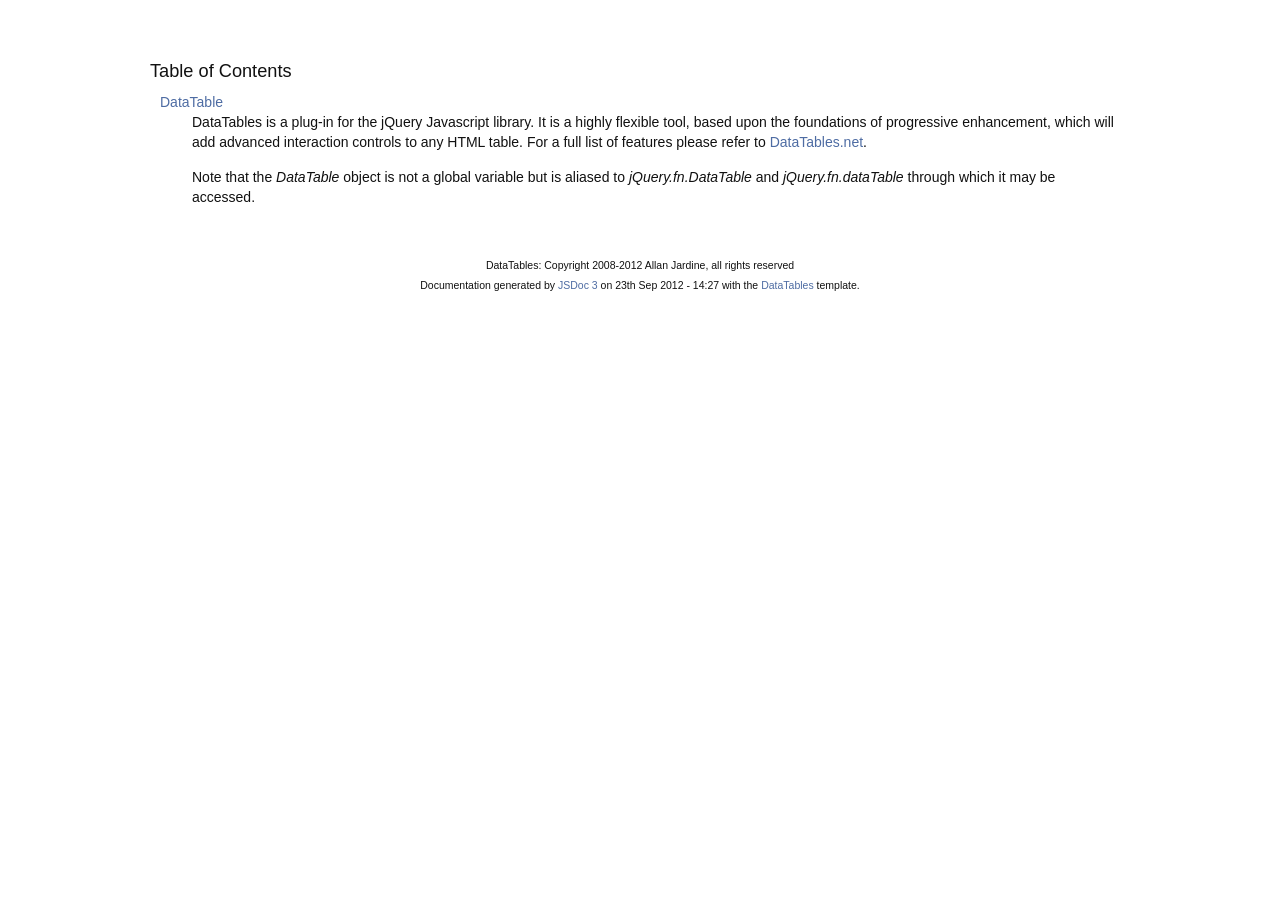
<file: Tools/ThumbnailCreator/DataTables/docs/index.html>
<!DOCTYPE HTML PUBLIC "-//W3C//DTD HTML 4.01//EN" "http://www.w3.org/TR/html4/strict.dtd">
<html>
	<head>
		<meta http-equiv="Content-type" content="text/html; charset=utf-8">
		<title>Table of Contents - documentation</title>
  
		<style type="text/css" media="screen">
			@import "media/css/doc.css";
			@import "media/css/shCore.css";
			@import "media/css/shThemeDataTables.css";
		</style>
	
		<script type="text/javascript" src="media/js/shCore.js"></script>
		<script type="text/javascript" src="media/js/shBrushJScript.js"></script>
		<script type="text/javascript" src="media/js/jquery.js"></script>
		<script type="text/javascript" src="media/js/doc.js"></script>
	</head>
	<body>
		<div class="fw_container">
			<a name="top"></a>
			<div class="fw_header">
			</div>

			<div class="fw_content">
				<h3 class="subsection-title">Table of Contents</h3>
				<dl>
					<dt><a href="DataTable.html">DataTable</a></dt><dd><p>DataTables is a plug-in for the jQuery Javascript library. It is a 
highly flexible tool, based upon the foundations of progressive 
enhancement, which will add advanced interaction controls to any 
HTML table. For a full list of features please refer to
<a href="http://datatables.net">DataTables.net</a>.</p>

<p>Note that the <i>DataTable</i> object is not a global variable but is
aliased to <i>jQuery.fn.DataTable</i> and <i>jQuery.fn.dataTable</i> through which 
it may be  accessed.</p></dd>
				</dl>
   			</div>
		</div>

		<div class="fw_footer">
			DataTables: Copyright 2008-2012 Allan Jardine, all rights reserved<br>

			Documentation generated by <a href="https://github.com/micmath/JSDoc">JSDoc 3</a> on
			23th Sep 2012 - 14:27
			with the <a href="http://datatables.net/">DataTables</a> template.
		</div>
	</body>
</html>
</file>
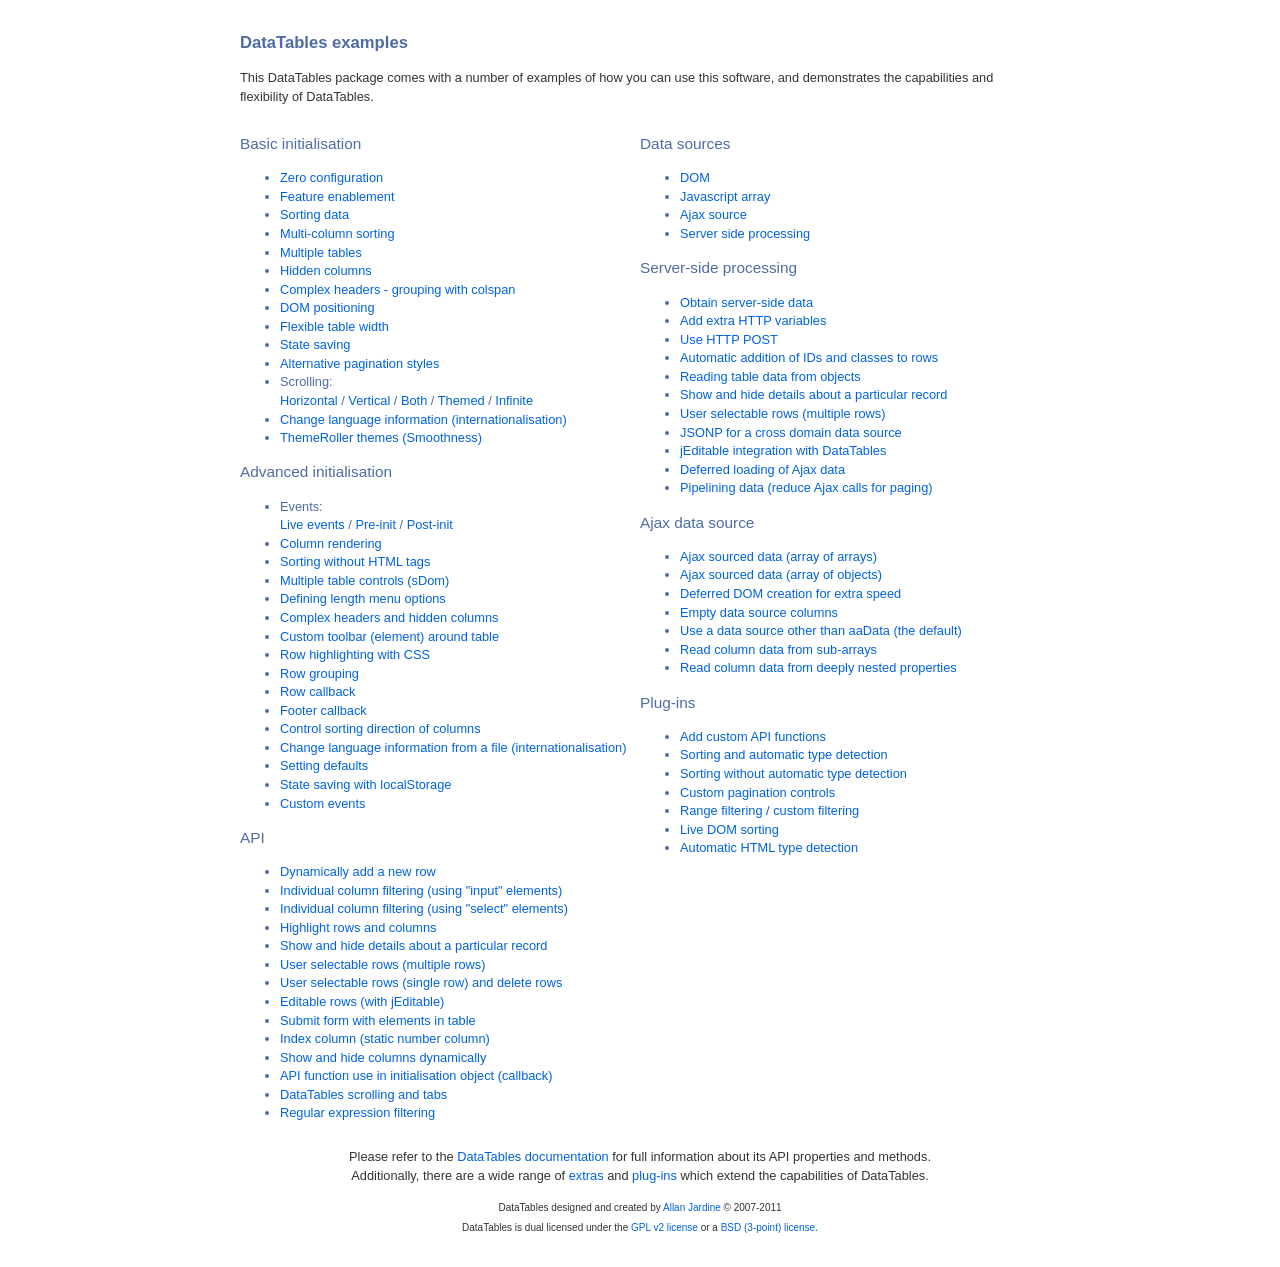
<file: Tools/ThumbnailCreator/DataTables/examples/index.html>
<!DOCTYPE HTML PUBLIC "-//W3C//DTD HTML 4.01//EN" "http://www.w3.org/TR/html4/strict.dtd">
<html>
	<head>
		<meta http-equiv="content-type" content="text/html; charset=utf-8" />
		<link rel="shortcut icon" type="image/ico" href="http://www.datatables.net/favicon.ico" />
		
		<title>DataTables example</title>
		<style type="text/css" title="currentStyle">
			@import "../media/css/demo_page.css";
			@import "../media/css/demo_table.css";
		</style>
	</head>
	<body id="dt_example">
		<div id="container">
			<div class="full_width big">
				DataTables examples
			</div>
			
			<p>This DataTables package comes with a number of examples of how you can use this software, and demonstrates the capabilities and flexibility of DataTables.</p>
			
			<div class="demo_links">
				<h2>Basic initialisation</h2>
				<ul>
					<li><a href="basic_init/zero_config.html">Zero configuration</a></li>
					<li><a href="basic_init/filter_only.html">Feature enablement</a></li>
					<li><a href="basic_init/table_sorting.html">Sorting data</a></li>
					<li><a href="basic_init/multi_col_sort.html">Multi-column sorting</a></li>
					<li><a href="basic_init/multiple_tables.html">Multiple tables</a></li>
					<li><a href="basic_init/hidden_columns.html">Hidden columns</a></li>
					<li><a href="basic_init/complex_header.html">Complex headers - grouping with colspan</a></li>
					<li><a href="basic_init/dom.html">DOM positioning</a></li>
					<li><a href="basic_init/flexible_width.html">Flexible table width</a></li>
					<li><a href="basic_init/state_save.html">State saving</a></li>
					<li><a href="basic_init/alt_pagination.html">Alternative pagination styles</a></li>
					<li>Scrolling: <br>
						<a href="basic_init/scroll_x.html">Horizontal</a> / 
						<a href="basic_init/scroll_y.html">Vertical</a> / 
						<a href="basic_init/scroll_xy.html">Both</a> / 
						<a href="basic_init/scroll_y_theme.html">Themed</a> / 
						<a href="basic_init/scroll_y_infinite.html">Infinite</a>
					</li>
					<li><a href="basic_init/language.html">Change language information (internationalisation)</a></li>
					<li><a href="basic_init/themes.html">ThemeRoller themes (Smoothness)</a></li>
				</ul>
				
				<h2>Advanced initialisation</h2>
				<ul>
					<li>Events: <br>
						<a href="advanced_init/events_live.html">Live events</a> / 
						<a href="advanced_init/events_pre_init.html">Pre-init</a> / 
						<a href="advanced_init/events_post_init.html">Post-init</a>
					</li>
					<li><a href="advanced_init/column_render.html">Column rendering</a></li>
					<li><a href="advanced_init/html_sort.html">Sorting without HTML tags</a></li>
					<li><a href="advanced_init/dom_multiple_elements.html">Multiple table controls (sDom)</a></li>
					<li><a href="advanced_init/length_menu.html">Defining length menu options</a></li>
					<li><a href="advanced_init/complex_header.html">Complex headers and hidden columns</a></li>
					<li><a href="advanced_init/dom_toolbar.html">Custom toolbar (element) around table</a></li>
					<li><a href="advanced_init/highlight.html">Row highlighting with CSS</a></li>
					<li><a href="advanced_init/row_grouping.html">Row grouping</a></li>
					<li><a href="advanced_init/row_callback.html">Row callback</a></li>
					<li><a href="advanced_init/footer_callback.html">Footer callback</a></li>
					<li><a href="advanced_init/sorting_control.html">Control sorting direction of columns</a></li>
					<li><a href="advanced_init/language_file.html">Change language information from a file (internationalisation)</a></li>
					<li><a href="advanced_init/defaults.html">Setting defaults</a></li>
					<li><a href="advanced_init/localstorage.html">State saving with localStorage</a></li>
					<li><a href="advanced_init/dt_events.html">Custom events</a></li>
				</ul>
				
				<h2>API</h2>
				<ul>
					<li><a href="api/add_row.html">Dynamically add a new row</a></li>
					<li><a href="api/multi_filter.html">Individual column filtering (using "input" elements)</a></li>
					<li><a href="api/multi_filter_select.html">Individual column filtering (using "select" elements)</a></li>
					<li><a href="api/highlight.html">Highlight rows and columns</a></li>
					<li><a href="api/row_details.html">Show and hide details about a particular record</a></li>
					<li><a href="api/select_row.html">User selectable rows (multiple rows)</a></li>
					<li><a href="api/select_single_row.html">User selectable rows (single row) and delete rows</a></li>
					<li><a href="api/editable.html">Editable rows (with jEditable)</a></li>
					<li><a href="api/form.html">Submit form with elements in table</a></li>
					<li><a href="api/counter_column.html">Index column (static number column)</a></li>
					<li><a href="api/show_hide.html">Show and hide columns dynamically</a></li>
					<li><a href="api/api_in_init.html">API function use in initialisation object (callback)</a></li>
					<li><a href="api/tabs_and_scrolling.html">DataTables scrolling and tabs</a></li>
					<li><a href="api/regex.html">Regular expression filtering</a></li>
				</ul>
			</div>
			
			<div class="demo_links">
				<h2>Data sources</h2>
				<ul>
					<li><a href="data_sources/dom.html">DOM</a></li>
					<li><a href="data_sources/js_array.html">Javascript array</a></li>
					<li><a href="data_sources/ajax.html">Ajax source</a></li>
					<li><a href="data_sources/server_side.html">Server side processing</a></li>
				</ul>
				
				<h2>Server-side processing</h2>
				<ul>
					<li><a href="server_side/server_side.html">Obtain server-side data</a></li>
					<li><a href="server_side/custom_vars.html">Add extra HTTP variables</a></li>
					<li><a href="server_side/post.html">Use HTTP POST</a></li>
					<li><a href="server_side/ids.html">Automatic addition of IDs and classes to rows</a></li>
					<li><a href="server_side/object_data.html">Reading table data from objects</a></li>
					<li><a href="server_side/row_details.html">Show and hide details about a particular record</a></li>
					<li><a href="server_side/select_rows.html">User selectable rows (multiple rows)</a></li>
					<li><a href="server_side/jsonp.html">JSONP for a cross domain data source</a></li>
					<li><a href="server_side/editable.html">jEditable integration with DataTables</a></li>
					<li><a href="server_side/defer_loading.html">Deferred loading of Ajax data</a></li>
					<li><a href="server_side/pipeline.html">Pipelining data (reduce Ajax calls for paging)</a></li>
				</ul>
				
				<h2>Ajax data source</h2>
				<ul>
					<li><a href="ajax/ajax.html">Ajax sourced data (array of arrays)</a></li>
					<li><a href="ajax/objects.html">Ajax sourced data (array of objects)</a></li>
					<li><a href="ajax/defer_render.html">Deferred DOM creation for extra speed</a></li>
					<li><a href="ajax/null_data_source.html">Empty data source columns</a></li>
					<li><a href="ajax/custom_data_property.html">Use a data source other than aaData (the default)</a></li>
					<li><a href="ajax/objects_subarrays.html">Read column data from sub-arrays</a></li>
					<li><a href="ajax/deep.html">Read column data from deeply nested properties</a></li>
				</ul>
				
				<h2>Plug-ins</h2>
				<ul>
					<li><a href="plug-ins/plugin_api.html">Add custom API functions</a></li>
					<li><a href="plug-ins/sorting_plugin.html">Sorting and automatic type detection</a></li>
					<li><a href="plug-ins/sorting_sType.html">Sorting without automatic type detection</a></li>
					<li><a href="plug-ins/paging_plugin.html">Custom pagination controls</a></li>
					<li><a href="plug-ins/range_filtering.html">Range filtering / custom filtering</a></li>
					<li><a href="plug-ins/dom_sort.html">Live DOM sorting</a></li>
					<li><a href="plug-ins/html_sort.html">Automatic HTML type detection</a></li>
				</ul>
			</div>
			
			
			<div id="footer" class="clear" style="text-align:center;">
				<p>
					Please refer to the <a href="http://www.datatables.net/usage">DataTables documentation</a> for full information about its API properties and methods.<br>
					Additionally, there are a wide range of <a href="http://www.datatables.net/extras">extras</a> and <a href="http://www.datatables.net/plug-ins">plug-ins</a> which extend the capabilities of DataTables.
				</p>
				
				<span style="font-size:10px;">
					DataTables designed and created by <a href="http://www.sprymedia.co.uk">Allan Jardine</a> &copy; 2007-2011<br>
					DataTables is dual licensed under the <a href="http://www.datatables.net/license_gpl2">GPL v2 license</a> or a <a href="http://www.datatables.net/license_bsd">BSD (3-point) license</a>.
				</span>
			</div>
		</div>
	</body>
</html>
</file>
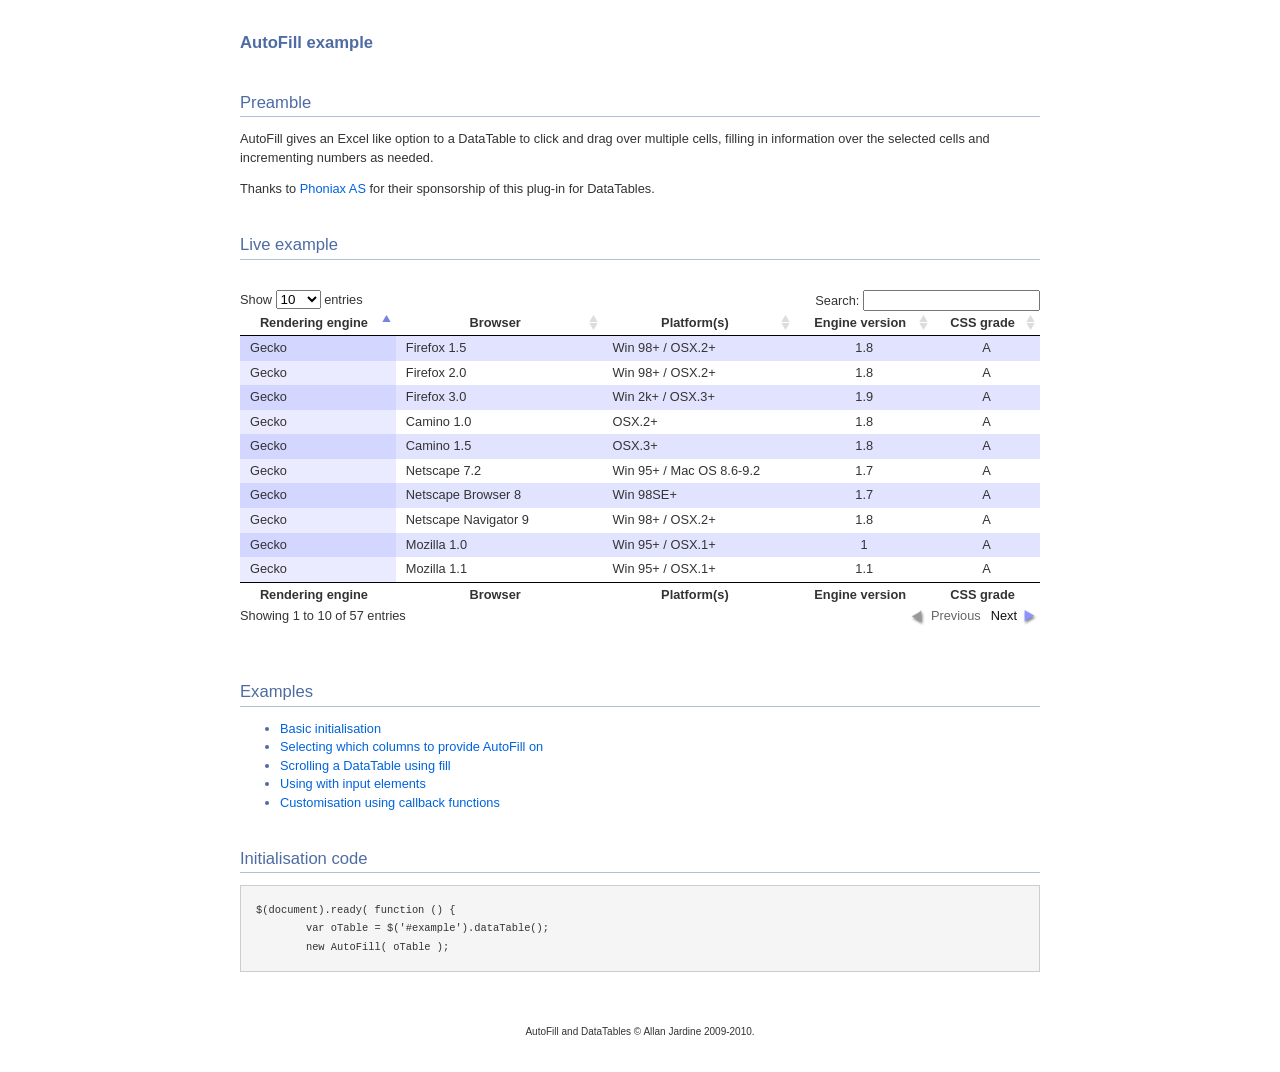
<file: Tools/ThumbnailCreator/DataTables/extras/AutoFill/index.html>
<!DOCTYPE HTML PUBLIC "-//W3C//DTD HTML 4.01//EN" "http://www.w3.org/TR/html4/strict.dtd">
<html>
	<head>
		<meta http-equiv="content-type" content="text/html; charset=utf-8">
		<link rel="shortcut icon" type="image/ico" href="http://www.sprymedia.co.uk/media/images/favicon.ico">
		
		<title>AutoFill example</title>
		<style type="text/css" title="currentStyle">
			@import "../../media/css/demo_page.css";
			@import "../../media/css/demo_table.css";
			@import "media/css/AutoFill.css";
		</style>
		<script type="text/javascript" charset="utf-8" src="../../media/js/jquery.js"></script>
		<script type="text/javascript" charset="utf-8" src="../../media/js/jquery.dataTables.js"></script>
		<script type="text/javascript" charset="utf-8" src="media/js/AutoFill.js"></script>
		<script type="text/javascript" charset="utf-8">
			$(document).ready( function () {
				var oTable = $('#example').dataTable();
				new AutoFill( oTable );
			} );
		</script>
	</head>
	<body id="dt_example">
		<div id="container">
			<div class="full_width big">
				AutoFill example
			</div>
			
			<h1>Preamble</h1>
			<p>
				AutoFill gives an Excel like option to a DataTable to click and drag over multiple
				cells, filling in information over the selected cells and incrementing numbers as needed.
			</p>
			<p>Thanks to <a href="http://www.phoniax.no/">Phoniax AS</a> for their sponsorship of this plug-in for DataTables.</p>
			
			
			
			<h1>Live example</h1>
			<form>
			<div id="demo">
<table cellpadding="0" cellspacing="0" border="0" class="display" id="example">
	<thead>
		<tr>
			<th>Rendering engine</th>
			<th>Browser</th>
			<th>Platform(s)</th>
			<th>Engine version</th>
			<th>CSS grade</th>
		</tr>
	</thead>
	<tfoot>
		<tr>
			<th>Rendering engine</th>
			<th>Browser</th>
			<th>Platform(s)</th>
			<th>Engine version</th>
			<th>CSS grade</th>
		</tr>
	</tfoot>
	<tbody>
		<tr class="odd_gradeX">
			<td>Trident</td>
			<td>Internet Explorer 4.0</td>
			<td>Win 95+ (Entity: &amp;)</td>
			<td class="center">4</td>
			<td class="center">X</td>
		</tr>
		<tr class="even_gradeC">
			<td>Trident</td>
			<td>Internet Explorer 5.0</td>
			<td>Win 95+</td>
			<td class="center">5</td>
			<td class="center">C</td>
		</tr>
		<tr class="odd_gradeA">
			<td>Trident</td>
			<td>Internet Explorer 5.5</td>
			<td>Win 95+</td>
			<td class="center">5.5</td>
			<td class="center">A</td>
		</tr>
		<tr class="even_gradeA">
			<td>Trident</td>
			<td>Internet Explorer 6</td>
			<td>Win 98+</td>
			<td class="center">6</td>
			<td class="center">A</td>
		</tr>
		<tr class="odd_gradeA">
			<td>Trident</td>
			<td>Internet Explorer 7</td>
			<td>Win XP SP2+</td>
			<td class="center">7</td>
			<td class="center">A</td>
		</tr>
		<tr class="even_gradeA">
			<td>Trident</td>
			<td>AOL browser (AOL desktop)</td>
			<td>Win XP</td>
			<td class="center">6</td>
			<td class="center">A</td>
		</tr>
		<tr class="odd_gradeA">
			<td>Gecko (UTF-8: $¢€)</td>
			<td>Firefox 1.0</td>
			<td>Win 98+ / OSX.2+</td>
			<td class="center">1.7</td>
			<td class="center">A</td>
		</tr>
		<tr class="even_gradeA">
			<td>Gecko</td>
			<td>Firefox 1.5</td>
			<td>Win 98+ / OSX.2+</td>
			<td class="center">1.8</td>
			<td class="center">A</td>
		</tr>
		<tr class="odd_gradeA">
			<td>Gecko</td>
			<td>Firefox 2.0</td>
			<td>Win 98+ / OSX.2+</td>
			<td class="center">1.8</td>
			<td class="center">A</td>
		</tr>
		<tr class="even_gradeA">
			<td>Gecko</td>
			<td>Firefox 3.0</td>
			<td>Win 2k+ / OSX.3+</td>
			<td class="center">1.9</td>
			<td class="center">A</td>
		</tr>
		<tr class="odd_gradeA">
			<td>Gecko</td>
			<td>Camino 1.0</td>
			<td>OSX.2+</td>
			<td class="center">1.8</td>
			<td class="center">A</td>
		</tr>
		<tr class="even_gradeA">
			<td>Gecko</td>
			<td>Camino 1.5</td>
			<td>OSX.3+</td>
			<td class="center">1.8</td>
			<td class="center">A</td>
		</tr>
		<tr class="odd_gradeA">
			<td>Gecko</td>
			<td>Netscape 7.2</td>
			<td>Win 95+ / Mac OS 8.6-9.2</td>
			<td class="center">1.7</td>
			<td class="center">A</td>
		</tr>
		<tr class="even_gradeA">
			<td>Gecko</td>
			<td>Netscape Browser 8</td>
			<td>Win 98SE+</td>
			<td class="center">1.7</td>
			<td class="center">A</td>
		</tr>
		<tr class="odd_gradeA">
			<td>Gecko</td>
			<td>Netscape Navigator 9</td>
			<td>Win 98+ / OSX.2+</td>
			<td class="center">1.8</td>
			<td class="center">A</td>
		</tr>
		<tr class="even_gradeA">
			<td>Gecko</td>
			<td>Mozilla 1.0</td>
			<td>Win 95+ / OSX.1+</td>
			<td class="center">1</td>
			<td class="center">A</td>
		</tr>
		<tr class="odd_gradeA">
			<td>Gecko</td>
			<td>Mozilla 1.1</td>
			<td>Win 95+ / OSX.1+</td>
			<td class="center">1.1</td>
			<td class="center">A</td>
		</tr>
		<tr class="even_gradeA">
			<td>Gecko</td>
			<td>Mozilla 1.2</td>
			<td>Win 95+ / OSX.1+</td>
			<td class="center">1.2</td>
			<td class="center">A</td>
		</tr>
		<tr class="odd_gradeA">
			<td>Gecko</td>
			<td>Mozilla 1.3</td>
			<td>Win 95+ / OSX.1+</td>
			<td class="center">1.3</td>
			<td class="center">A</td>
		</tr>
		<tr class="even_gradeA">
			<td>Gecko</td>
			<td>Mozilla 1.4</td>
			<td>Win 95+ / OSX.1+</td>
			<td class="center">1.4</td>
			<td class="center">A</td>
		</tr>
		<tr class="odd_gradeA">
			<td>Gecko</td>
			<td>Mozilla 1.5</td>
			<td>Win 95+ / OSX.1+</td>
			<td class="center">1.5</td>
			<td class="center">A</td>
		</tr>
		<tr class="even_gradeA">
			<td>Gecko</td>
			<td>Mozilla 1.6</td>
			<td>Win 95+ / OSX.1+</td>
			<td class="center">1.6</td>
			<td class="center">A</td>
		</tr>
		<tr class="odd_gradeA">
			<td>Gecko</td>
			<td>Mozilla 1.7</td>
			<td>Win 98+ / OSX.1+</td>
			<td class="center">1.7</td>
			<td class="center">A</td>
		</tr>
		<tr class="even_gradeA">
			<td>Gecko</td>
			<td>Mozilla 1.8</td>
			<td>Win 98+ / OSX.1+</td>
			<td class="center">1.8</td>
			<td class="center">A</td>
		</tr>
		<tr class="odd_gradeA">
			<td>Gecko</td>
			<td>Seamonkey 1.1</td>
			<td>Win 98+ / OSX.2+</td>
			<td class="center">1.8</td>
			<td class="center">A</td>
		</tr>
		<tr class="even_gradeA">
			<td>Gecko</td>
			<td>Epiphany 2.20</td>
			<td>Gnome</td>
			<td class="center">1.8</td>
			<td class="center">A</td>
		</tr>
		<tr class="odd_gradeA">
			<td>Webkit</td>
			<td>Safari 1.2</td>
			<td>OSX.3</td>
			<td class="center">125.5</td>
			<td class="center">A</td>
		</tr>
		<tr class="even_gradeA">
			<td>Webkit</td>
			<td>Safari 1.3</td>
			<td>OSX.3</td>
			<td class="center">312.8</td>
			<td class="center">A</td>
		</tr>
		<tr class="odd_gradeA">
			<td>Webkit</td>
			<td>Safari 2.0</td>
			<td>OSX.4+</td>
			<td class="center">419.3</td>
			<td class="center">A</td>
		</tr>
		<tr class="even_gradeA">
			<td>Webkit</td>
			<td>Safari 3.0</td>
			<td>OSX.4+</td>
			<td class="center">522.1</td>
			<td class="center">A</td>
		</tr>
		<tr class="odd_gradeA">
			<td>Webkit</td>
			<td>OmniWeb 5.5</td>
			<td>OSX.4+</td>
			<td class="center">420</td>
			<td class="center">A</td>
		</tr>
		<tr class="even_gradeA">
			<td>Webkit</td>
			<td>iPod Touch / iPhone</td>
			<td>iPod</td>
			<td class="center">420.1</td>
			<td class="center">A</td>
		</tr>
		<tr class="odd_gradeA">
			<td>Webkit</td>
			<td>S60</td>
			<td>S60</td>
			<td class="center">413</td>
			<td class="center">A</td>
		</tr>
		<tr class="even_gradeA">
			<td>Presto</td>
			<td>Opera 7.0</td>
			<td>Win 95+ / OSX.1+</td>
			<td class="center">-</td>
			<td class="center">A</td>
		</tr>
		<tr class="odd_gradeA">
			<td>Presto</td>
			<td>Opera 7.5</td>
			<td>Win 95+ / OSX.2+</td>
			<td class="center">-</td>
			<td class="center">A</td>
		</tr>
		<tr class="even_gradeA">
			<td>Presto</td>
			<td>Opera 8.0</td>
			<td>Win 95+ / OSX.2+</td>
			<td class="center">-</td>
			<td class="center">A</td>
		</tr>
		<tr class="odd_gradeA">
			<td>Presto</td>
			<td>Opera 8.5</td>
			<td>Win 95+ / OSX.2+</td>
			<td class="center">-</td>
			<td class="center">A</td>
		</tr>
		<tr class="even_gradeA">
			<td>Presto</td>
			<td>Opera 9.0</td>
			<td>Win 95+ / OSX.3+</td>
			<td class="center">-</td>
			<td class="center">A</td>
		</tr>
		<tr class="odd_gradeA">
			<td>Presto</td>
			<td>Opera 9.2</td>
			<td>Win 88+ / OSX.3+</td>
			<td class="center">-</td>
			<td class="center">A</td>
		</tr>
		<tr class="even_gradeA">
			<td>Presto</td>
			<td>Opera 9.5</td>
			<td>Win 88+ / OSX.3+</td>
			<td class="center">-</td>
			<td class="center">A</td>
		</tr>
		<tr class="odd_gradeA">
			<td>Presto</td>
			<td>Opera for Wii</td>
			<td>Wii</td>
			<td class="center">-</td>
			<td class="center">A</td>
		</tr>
		<tr class="even_gradeA">
			<td>Presto</td>
			<td>Nokia N800</td>
			<td>N800</td>
			<td class="center">-</td>
			<td class="center">A</td>
		</tr>
		<tr class="odd_gradeA">
			<td>Presto</td>
			<td>Nintendo DS browser</td>
			<td>Nintendo DS</td>
			<td class="center">8.5</td>
			<td class="center">C/A<sup>1</sup></td>
		</tr>
		<tr class="even_gradeC">
			<td>KHTML</td>
			<td>Konqureror 3.1</td>
			<td>KDE 3.1</td>
			<td class="center">3.1</td>
			<td class="center">C</td>
		</tr>
		<tr class="odd_gradeA">
			<td>KHTML</td>
			<td>Konqureror 3.3</td>
			<td>KDE 3.3</td>
			<td class="center">3.3</td>
			<td class="center">A</td>
		</tr>
		<tr class="even_gradeA">
			<td>KHTML</td>
			<td>Konqureror 3.5</td>
			<td>KDE 3.5</td>
			<td class="center">3.5</td>
			<td class="center">A</td>
		</tr>
		<tr class="odd_gradeX">
			<td>Tasman</td>
			<td>Internet Explorer 4.5</td>
			<td>Mac OS 8-9</td>
			<td class="center">-</td>
			<td class="center">X</td>
		</tr>
		<tr class="even_gradeC">
			<td>Tasman</td>
			<td>Internet Explorer 5.1</td>
			<td>Mac OS 7.6-9</td>
			<td class="center">1</td>
			<td class="center">C</td>
		</tr>
		<tr class="odd_gradeC">
			<td>Tasman</td>
			<td>Internet Explorer 5.2</td>
			<td>Mac OS 8-X</td>
			<td class="center">1</td>
			<td class="center">C</td>
		</tr>
		<tr class="even_gradeA">
			<td>Misc</td>
			<td>NetFront 3.1</td>
			<td>Embedded devices</td>
			<td class="center">-</td>
			<td class="center">C</td>
		</tr>
		<tr class="odd_gradeA">
			<td>Misc</td>
			<td>NetFront 3.4</td>
			<td>Embedded devices</td>
			<td class="center">-</td>
			<td class="center">A</td>
		</tr>
		<tr class="even_gradeX">
			<td>Misc</td>
			<td>Dillo 0.8</td>
			<td>Embedded devices</td>
			<td class="center">-</td>
			<td class="center">X</td>
		</tr>
		<tr class="odd_gradeX">
			<td>Misc</td>
			<td>Links</td>
			<td>Text only</td>
			<td class="center">-</td>
			<td class="center">X</td>
		</tr>
		<tr class="even_gradeX">
			<td>Misc</td>
			<td>Lynx</td>
			<td>Text only</td>
			<td class="center">-</td>
			<td class="center">X</td>
		</tr>
		<tr class="odd_gradeC">
			<td>Misc</td>
			<td>IE Mobile</td>
			<td>Windows Mobile 6</td>
			<td class="center">-</td>
			<td class="center">C</td>
		</tr>
		<tr class="even_gradeC">
			<td>Misc</td>
			<td>PSP browser</td>
			<td>PSP</td>
			<td class="center">-</td>
			<td class="center">C</td>
		</tr>
		<tr class="odd_gradeU">
			<td>Other browsers</td>
			<td>All others</td>
			<td>-</td>
			<td class="center">-</td>
			<td class="center">U</td>
		</tr>
	</tbody>
</table>
			</div>
		</form>
			<div class="spacer"></div>
			
			
			<h1>Examples</h1>
			<ul>
				<li><a href="index.html">Basic initialisation</a></li>
				<li><a href="columns.html">Selecting which columns to provide AutoFill on</a></li>
				<li><a href="scrolling.html">Scrolling a DataTable using fill</a></li>
				<li><a href="inputs.html">Using with input elements</a></li>
				<li><a href="callbacks.html">Customisation using callback functions</a></li>
			</ul>
			
			
			<h1>Initialisation code</h1>
			<pre>$(document).ready( function () {
	var oTable = $('#example').dataTable();
	new AutoFill( oTable );</pre>
			
			<div id="footer" style="text-align:center;">
				<span style="font-size:10px;">
					AutoFill and DataTables &copy; Allan Jardine 2009-2010.<br>
				</span>
			</div>
		</div>
	</body>
</html>
</file>
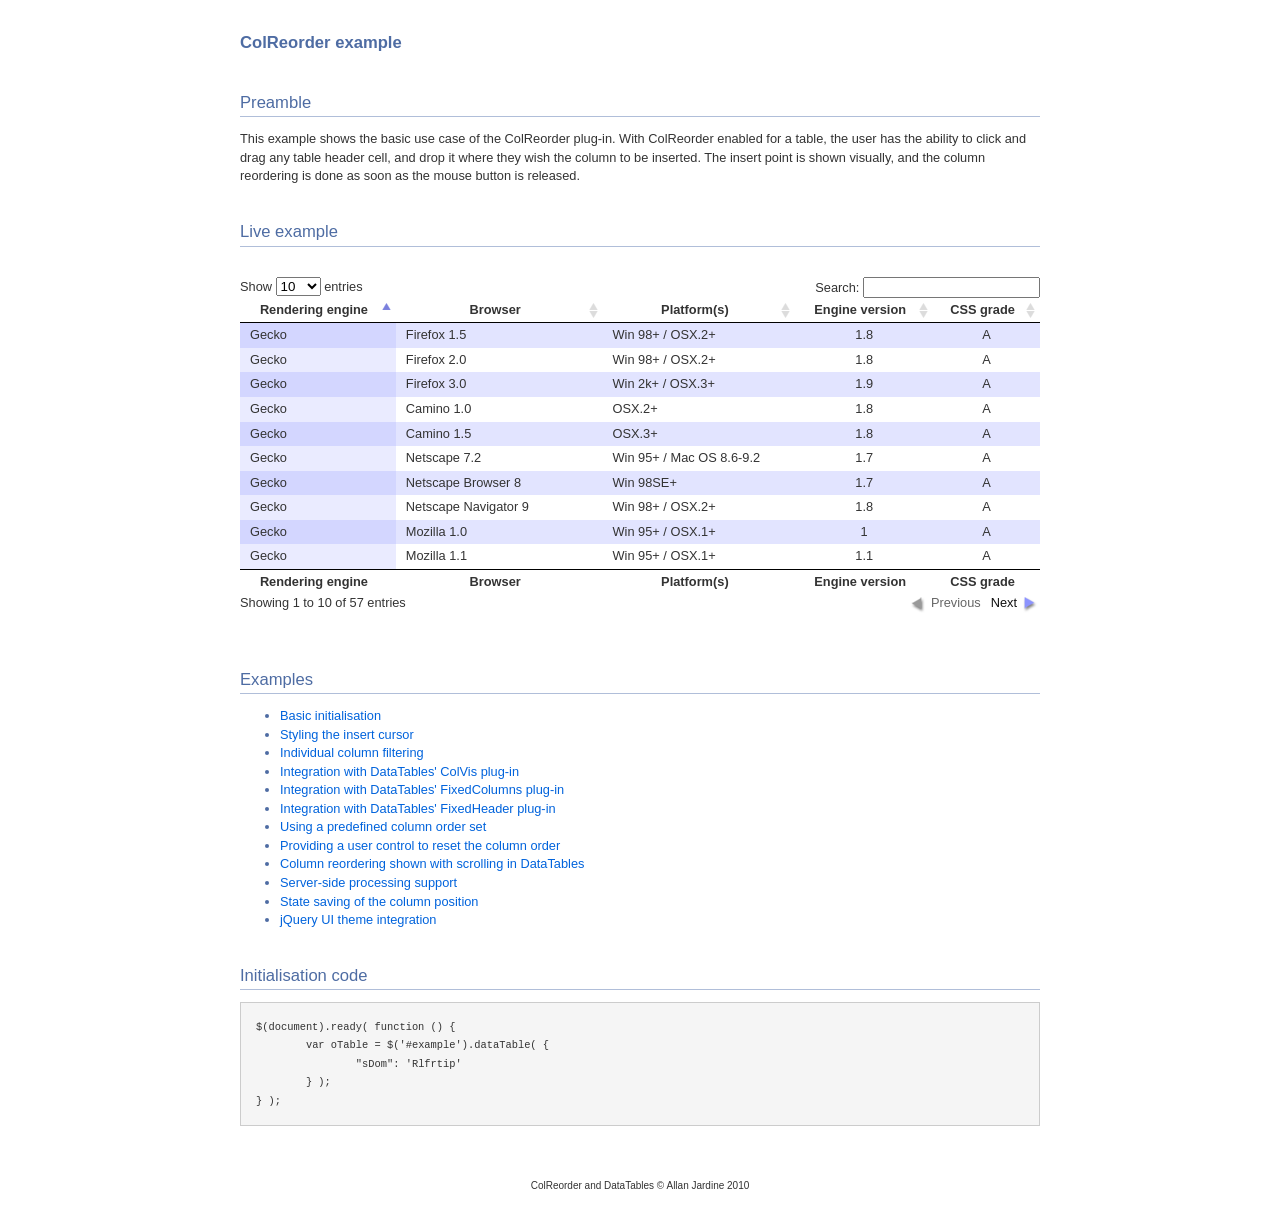
<file: Tools/ThumbnailCreator/DataTables/extras/ColReorder/index.html>
<!DOCTYPE HTML PUBLIC "-//W3C//DTD HTML 4.01//EN" "http://www.w3.org/TR/html4/strict.dtd">
<html>
	<head>
		<meta http-equiv="content-type" content="text/html; charset=utf-8">
		<link rel="shortcut icon" type="image/ico" href="http://www.sprymedia.co.uk/media/images/favicon.ico">
		
		<title>ColReorder example</title>
		<style type="text/css" title="currentStyle">
			@import "../../media/css/demo_page.css";
			@import "../../media/css/demo_table.css";
			@import "media/css/ColReorder.css";
		</style>
		<script type="text/javascript" charset="utf-8" src="../../media/js/jquery.js"></script>
		<script type="text/javascript" charset="utf-8" src="../../media/js/jquery.dataTables.js"></script>
		<script type="text/javascript" charset="utf-8" src="media/js/ColReorder.js"></script>
		<script type="text/javascript" charset="utf-8">
			$(document).ready( function () {
				var oTable = $('#example').dataTable( {
					"sDom": 'Rlfrtip'
				} );
			} );
		</script>
	</head>
	<body id="dt_example">
		<div id="container">
			<div class="full_width big">
				ColReorder example
			</div>
			
			<h1>Preamble</h1>
			<p>This example shows the basic use case of the ColReorder plug-in. With ColReorder enabled
				for a table, the user has the ability to click and drag any table header cell, and drop 
				it where they wish the column to be inserted. The insert point is shown visually, and
				the column reordering is done as soon as the mouse button is released.</p>
			
			<h1>Live example</h1>
			<form>
			<div id="demo">
<table cellpadding="0" cellspacing="0" border="0" class="display" id="example">
	<thead>
		<tr>
			<th>Rendering engine</th>
			<th>Browser</th>
			<th>Platform(s)</th>
			<th>Engine version</th>
			<th>CSS grade</th>
		</tr>
	</thead>
	<tfoot>
		<tr>
			<th>Rendering engine</th>
			<th>Browser</th>
			<th>Platform(s)</th>
			<th>Engine version</th>
			<th>CSS grade</th>
		</tr>
	</tfoot>
	<tbody>
		<tr class="odd_gradeX">
			<td>Trident</td>
			<td>Internet Explorer 4.0</td>
			<td>Win 95+ (Entity: &amp;)</td>
			<td class="center">4</td>
			<td class="center">X</td>
		</tr>
		<tr class="even_gradeC">
			<td>Trident</td>
			<td>Internet Explorer 5.0</td>
			<td>Win 95+</td>
			<td class="center">5</td>
			<td class="center">C</td>
		</tr>
		<tr class="odd_gradeA">
			<td>Trident</td>
			<td>Internet Explorer 5.5</td>
			<td>Win 95+</td>
			<td class="center">5.5</td>
			<td class="center">A</td>
		</tr>
		<tr class="even_gradeA">
			<td>Trident</td>
			<td>Internet Explorer 6</td>
			<td>Win 98+</td>
			<td class="center">6</td>
			<td class="center">A</td>
		</tr>
		<tr class="odd_gradeA">
			<td>Trident</td>
			<td>Internet Explorer 7</td>
			<td>Win XP SP2+</td>
			<td class="center">7</td>
			<td class="center">A</td>
		</tr>
		<tr class="even_gradeA">
			<td>Trident</td>
			<td>AOL browser (AOL desktop)</td>
			<td>Win XP</td>
			<td class="center">6</td>
			<td class="center">A</td>
		</tr>
		<tr class="odd_gradeA">
			<td>Gecko (UTF-8: $¢€)</td>
			<td>Firefox 1.0</td>
			<td>Win 98+ / OSX.2+</td>
			<td class="center">1.7</td>
			<td class="center">A</td>
		</tr>
		<tr class="even_gradeA">
			<td>Gecko</td>
			<td>Firefox 1.5</td>
			<td>Win 98+ / OSX.2+</td>
			<td class="center">1.8</td>
			<td class="center">A</td>
		</tr>
		<tr class="odd_gradeA">
			<td>Gecko</td>
			<td>Firefox 2.0</td>
			<td>Win 98+ / OSX.2+</td>
			<td class="center">1.8</td>
			<td class="center">A</td>
		</tr>
		<tr class="even_gradeA">
			<td>Gecko</td>
			<td>Firefox 3.0</td>
			<td>Win 2k+ / OSX.3+</td>
			<td class="center">1.9</td>
			<td class="center">A</td>
		</tr>
		<tr class="odd_gradeA">
			<td>Gecko</td>
			<td>Camino 1.0</td>
			<td>OSX.2+</td>
			<td class="center">1.8</td>
			<td class="center">A</td>
		</tr>
		<tr class="even_gradeA">
			<td>Gecko</td>
			<td>Camino 1.5</td>
			<td>OSX.3+</td>
			<td class="center">1.8</td>
			<td class="center">A</td>
		</tr>
		<tr class="odd_gradeA">
			<td>Gecko</td>
			<td>Netscape 7.2</td>
			<td>Win 95+ / Mac OS 8.6-9.2</td>
			<td class="center">1.7</td>
			<td class="center">A</td>
		</tr>
		<tr class="even_gradeA">
			<td>Gecko</td>
			<td>Netscape Browser 8</td>
			<td>Win 98SE+</td>
			<td class="center">1.7</td>
			<td class="center">A</td>
		</tr>
		<tr class="odd_gradeA">
			<td>Gecko</td>
			<td>Netscape Navigator 9</td>
			<td>Win 98+ / OSX.2+</td>
			<td class="center">1.8</td>
			<td class="center">A</td>
		</tr>
		<tr class="even_gradeA">
			<td>Gecko</td>
			<td>Mozilla 1.0</td>
			<td>Win 95+ / OSX.1+</td>
			<td class="center">1</td>
			<td class="center">A</td>
		</tr>
		<tr class="odd_gradeA">
			<td>Gecko</td>
			<td>Mozilla 1.1</td>
			<td>Win 95+ / OSX.1+</td>
			<td class="center">1.1</td>
			<td class="center">A</td>
		</tr>
		<tr class="even_gradeA">
			<td>Gecko</td>
			<td>Mozilla 1.2</td>
			<td>Win 95+ / OSX.1+</td>
			<td class="center">1.2</td>
			<td class="center">A</td>
		</tr>
		<tr class="odd_gradeA">
			<td>Gecko</td>
			<td>Mozilla 1.3</td>
			<td>Win 95+ / OSX.1+</td>
			<td class="center">1.3</td>
			<td class="center">A</td>
		</tr>
		<tr class="even_gradeA">
			<td>Gecko</td>
			<td>Mozilla 1.4</td>
			<td>Win 95+ / OSX.1+</td>
			<td class="center">1.4</td>
			<td class="center">A</td>
		</tr>
		<tr class="odd_gradeA">
			<td>Gecko</td>
			<td>Mozilla 1.5</td>
			<td>Win 95+ / OSX.1+</td>
			<td class="center">1.5</td>
			<td class="center">A</td>
		</tr>
		<tr class="even_gradeA">
			<td>Gecko</td>
			<td>Mozilla 1.6</td>
			<td>Win 95+ / OSX.1+</td>
			<td class="center">1.6</td>
			<td class="center">A</td>
		</tr>
		<tr class="odd_gradeA">
			<td>Gecko</td>
			<td>Mozilla 1.7</td>
			<td>Win 98+ / OSX.1+</td>
			<td class="center">1.7</td>
			<td class="center">A</td>
		</tr>
		<tr class="even_gradeA">
			<td>Gecko</td>
			<td>Mozilla 1.8</td>
			<td>Win 98+ / OSX.1+</td>
			<td class="center">1.8</td>
			<td class="center">A</td>
		</tr>
		<tr class="odd_gradeA">
			<td>Gecko</td>
			<td>Seamonkey 1.1</td>
			<td>Win 98+ / OSX.2+</td>
			<td class="center">1.8</td>
			<td class="center">A</td>
		</tr>
		<tr class="even_gradeA">
			<td>Gecko</td>
			<td>Epiphany 2.20</td>
			<td>Gnome</td>
			<td class="center">1.8</td>
			<td class="center">A</td>
		</tr>
		<tr class="odd_gradeA">
			<td>Webkit</td>
			<td>Safari 1.2</td>
			<td>OSX.3</td>
			<td class="center">125.5</td>
			<td class="center">A</td>
		</tr>
		<tr class="even_gradeA">
			<td>Webkit</td>
			<td>Safari 1.3</td>
			<td>OSX.3</td>
			<td class="center">312.8</td>
			<td class="center">A</td>
		</tr>
		<tr class="odd_gradeA">
			<td>Webkit</td>
			<td>Safari 2.0</td>
			<td>OSX.4+</td>
			<td class="center">419.3</td>
			<td class="center">A</td>
		</tr>
		<tr class="even_gradeA">
			<td>Webkit</td>
			<td>Safari 3.0</td>
			<td>OSX.4+</td>
			<td class="center">522.1</td>
			<td class="center">A</td>
		</tr>
		<tr class="odd_gradeA">
			<td>Webkit</td>
			<td>OmniWeb 5.5</td>
			<td>OSX.4+</td>
			<td class="center">420</td>
			<td class="center">A</td>
		</tr>
		<tr class="even_gradeA">
			<td>Webkit</td>
			<td>iPod Touch / iPhone</td>
			<td>iPod</td>
			<td class="center">420.1</td>
			<td class="center">A</td>
		</tr>
		<tr class="odd_gradeA">
			<td>Webkit</td>
			<td>S60</td>
			<td>S60</td>
			<td class="center">413</td>
			<td class="center">A</td>
		</tr>
		<tr class="even_gradeA">
			<td>Presto</td>
			<td>Opera 7.0</td>
			<td>Win 95+ / OSX.1+</td>
			<td class="center">-</td>
			<td class="center">A</td>
		</tr>
		<tr class="odd_gradeA">
			<td>Presto</td>
			<td>Opera 7.5</td>
			<td>Win 95+ / OSX.2+</td>
			<td class="center">-</td>
			<td class="center">A</td>
		</tr>
		<tr class="even_gradeA">
			<td>Presto</td>
			<td>Opera 8.0</td>
			<td>Win 95+ / OSX.2+</td>
			<td class="center">-</td>
			<td class="center">A</td>
		</tr>
		<tr class="odd_gradeA">
			<td>Presto</td>
			<td>Opera 8.5</td>
			<td>Win 95+ / OSX.2+</td>
			<td class="center">-</td>
			<td class="center">A</td>
		</tr>
		<tr class="even_gradeA">
			<td>Presto</td>
			<td>Opera 9.0</td>
			<td>Win 95+ / OSX.3+</td>
			<td class="center">-</td>
			<td class="center">A</td>
		</tr>
		<tr class="odd_gradeA">
			<td>Presto</td>
			<td>Opera 9.2</td>
			<td>Win 88+ / OSX.3+</td>
			<td class="center">-</td>
			<td class="center">A</td>
		</tr>
		<tr class="even_gradeA">
			<td>Presto</td>
			<td>Opera 9.5</td>
			<td>Win 88+ / OSX.3+</td>
			<td class="center">-</td>
			<td class="center">A</td>
		</tr>
		<tr class="odd_gradeA">
			<td>Presto</td>
			<td>Opera for Wii</td>
			<td>Wii</td>
			<td class="center">-</td>
			<td class="center">A</td>
		</tr>
		<tr class="even_gradeA">
			<td>Presto</td>
			<td>Nokia N800</td>
			<td>N800</td>
			<td class="center">-</td>
			<td class="center">A</td>
		</tr>
		<tr class="odd_gradeA">
			<td>Presto</td>
			<td>Nintendo DS browser</td>
			<td>Nintendo DS</td>
			<td class="center">8.5</td>
			<td class="center">C/A<sup>1</sup></td>
		</tr>
		<tr class="even_gradeC">
			<td>KHTML</td>
			<td>Konqureror 3.1</td>
			<td>KDE 3.1</td>
			<td class="center">3.1</td>
			<td class="center">C</td>
		</tr>
		<tr class="odd_gradeA">
			<td>KHTML</td>
			<td>Konqureror 3.3</td>
			<td>KDE 3.3</td>
			<td class="center">3.3</td>
			<td class="center">A</td>
		</tr>
		<tr class="even_gradeA">
			<td>KHTML</td>
			<td>Konqureror 3.5</td>
			<td>KDE 3.5</td>
			<td class="center">3.5</td>
			<td class="center">A</td>
		</tr>
		<tr class="odd_gradeX">
			<td>Tasman</td>
			<td>Internet Explorer 4.5</td>
			<td>Mac OS 8-9</td>
			<td class="center">-</td>
			<td class="center">X</td>
		</tr>
		<tr class="even_gradeC">
			<td>Tasman</td>
			<td>Internet Explorer 5.1</td>
			<td>Mac OS 7.6-9</td>
			<td class="center">1</td>
			<td class="center">C</td>
		</tr>
		<tr class="odd_gradeC">
			<td>Tasman</td>
			<td>Internet Explorer 5.2</td>
			<td>Mac OS 8-X</td>
			<td class="center">1</td>
			<td class="center">C</td>
		</tr>
		<tr class="even_gradeA">
			<td>Misc</td>
			<td>NetFront 3.1</td>
			<td>Embedded devices</td>
			<td class="center">-</td>
			<td class="center">C</td>
		</tr>
		<tr class="odd_gradeA">
			<td>Misc</td>
			<td>NetFront 3.4</td>
			<td>Embedded devices</td>
			<td class="center">-</td>
			<td class="center">A</td>
		</tr>
		<tr class="even_gradeX">
			<td>Misc</td>
			<td>Dillo 0.8</td>
			<td>Embedded devices</td>
			<td class="center">-</td>
			<td class="center">X</td>
		</tr>
		<tr class="odd_gradeX">
			<td>Misc</td>
			<td>Links</td>
			<td>Text only</td>
			<td class="center">-</td>
			<td class="center">X</td>
		</tr>
		<tr class="even_gradeX">
			<td>Misc</td>
			<td>Lynx</td>
			<td>Text only</td>
			<td class="center">-</td>
			<td class="center">X</td>
		</tr>
		<tr class="odd_gradeC">
			<td>Misc</td>
			<td>IE Mobile</td>
			<td>Windows Mobile 6</td>
			<td class="center">-</td>
			<td class="center">C</td>
		</tr>
		<tr class="even_gradeC">
			<td>Misc</td>
			<td>PSP browser</td>
			<td>PSP</td>
			<td class="center">-</td>
			<td class="center">C</td>
		</tr>
		<tr class="odd_gradeU">
			<td>Other browsers</td>
			<td>All others</td>
			<td>-</td>
			<td class="center">-</td>
			<td class="center">U</td>
		</tr>
	</tbody>
</table>
			</div>
		</form>
			<div class="spacer"></div>
			
			
			<h1>Examples</h1>
			<ul>
				<li><a href="index.html">Basic initialisation</a></li>
				<li><a href="alt_insert.html">Styling the insert cursor</a></li>
				<li><a href="col_filter.html">Individual column filtering</a></li>
				<li><a href="colvis.html">Integration with DataTables' ColVis plug-in</a></li>
				<li><a href="fixedcolumns.html">Integration with DataTables' FixedColumns plug-in</a></li>
				<li><a href="fixedheader.html">Integration with DataTables' FixedHeader plug-in</a></li>
				<li><a href="predefined.html">Using a predefined column order set</a></li>
				<li><a href="reset.html">Providing a user control to reset the column order</a></li>
				<li><a href="scrolling.html">Column reordering shown with scrolling in DataTables</a></li>
				<li><a href="server_side.html">Server-side processing support</a></li>
				<li><a href="state_save.html">State saving of the column position</a></li>
				<li><a href="theme.html">jQuery UI theme integration</a></li>
			</ul>
			
			
			<h1>Initialisation code</h1>
			<pre>$(document).ready( function () {
	var oTable = $('#example').dataTable( {
		"sDom": 'Rlfrtip'
	} );
} );</pre>
			
			<div id="footer" style="text-align:center;">
				<span style="font-size:10px;">
					ColReorder and DataTables &copy; Allan Jardine 2010
				</span>
			</div>
		</div>
	</body>
</html>
</file>
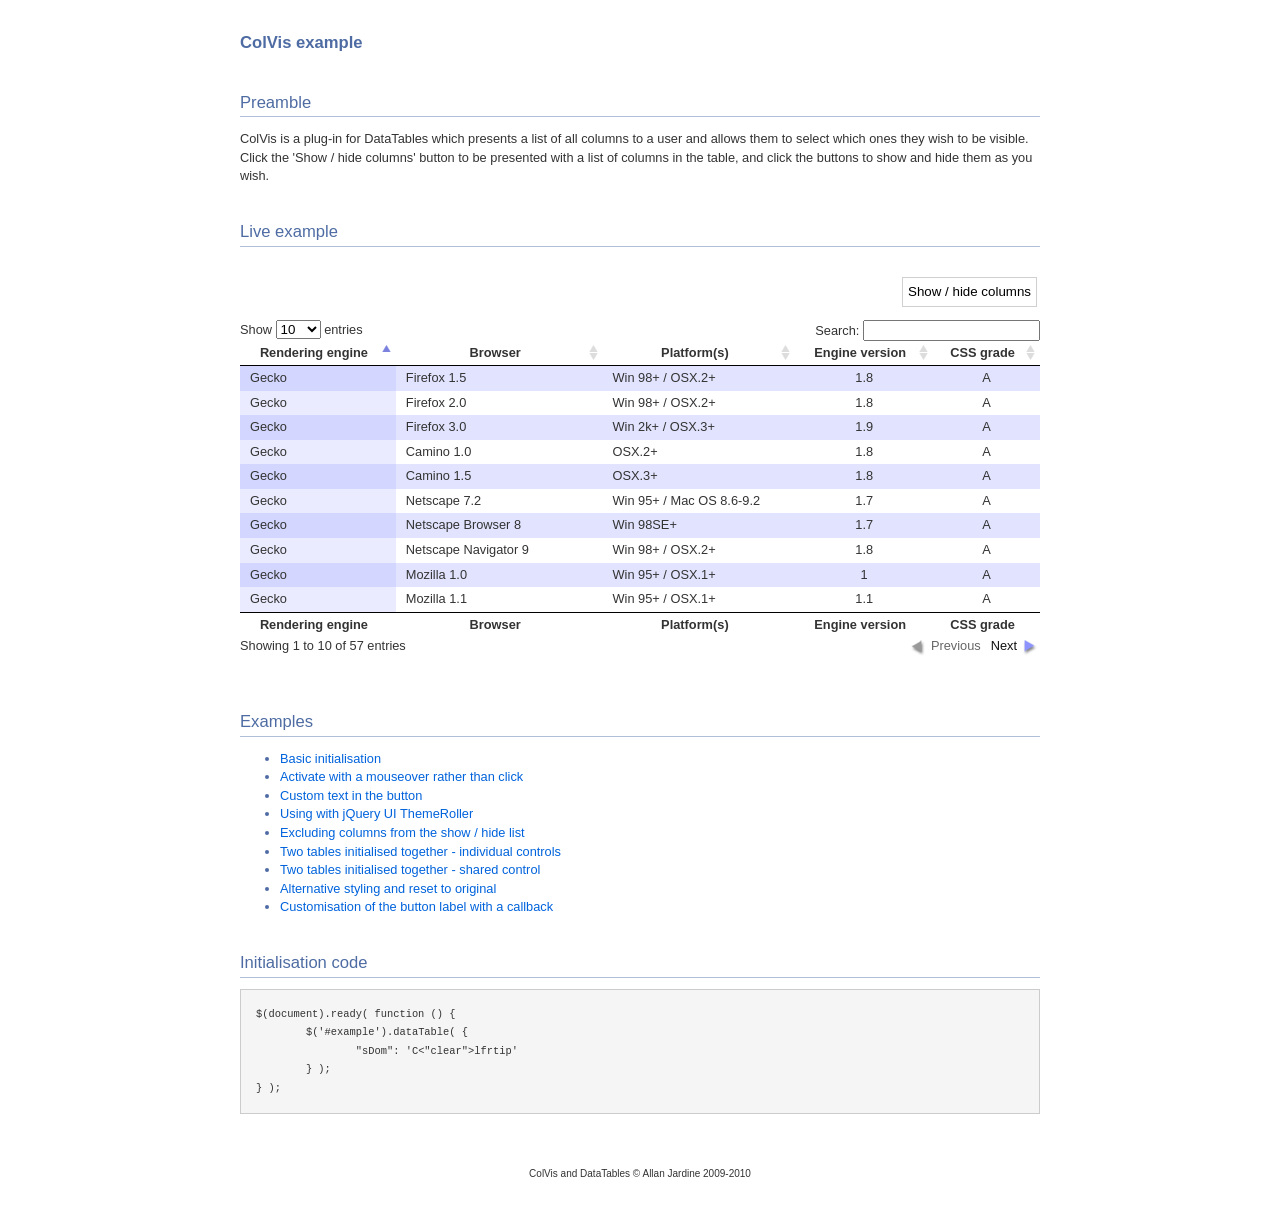
<file: Tools/ThumbnailCreator/DataTables/extras/ColVis/index.html>
<!DOCTYPE HTML PUBLIC "-//W3C//DTD HTML 4.01//EN" "http://www.w3.org/TR/html4/strict.dtd">
<html>
	<head>
		<meta http-equiv="content-type" content="text/html; charset=utf-8">
		<link rel="shortcut icon" type="image/ico" href="http://www.sprymedia.co.uk/media/images/favicon.ico">
		
		<title>ColVis example</title>
		<style type="text/css" title="currentStyle">
			@import "../../media/css/demo_page.css";
			@import "../../media/css/demo_table.css";
			@import "media/css/ColVis.css";
		</style>
		<script type="text/javascript" charset="utf-8" src="../../media/js/jquery.js"></script>
		<script type="text/javascript" charset="utf-8" src="../../media/js/jquery.dataTables.js"></script>
		<script type="text/javascript" charset="utf-8" src="media/js/ColVis.js"></script>
		<script type="text/javascript" charset="utf-8">
			$(document).ready( function () {
				$('#example').dataTable( {
					"sDom": 'C<"clear">lfrtip'
				} );
			} );
		</script>
	</head>
	<body id="dt_example">
		<div id="container">
			<div class="full_width big">
				ColVis example
			</div>
			
			<h1>Preamble</h1>
			<p>ColVis is a plug-in for DataTables which presents a list of all columns to a user and allows them to select which ones they wish to be visible. Click the 'Show / hide columns' button to be presented with a list of columns in the table, and click the buttons to show and hide them as you wish.</p>
			
			<h1>Live example</h1>
			<form>
			<div id="demo">
<table cellpadding="0" cellspacing="0" border="0" class="display" id="example">
	<thead>
		<tr>
			<th>Rendering engine</th>
			<th>Browser</th>
			<th>Platform(s)</th>
			<th>Engine version</th>
			<th>CSS grade</th>
		</tr>
	</thead>
	<tfoot>
		<tr>
			<th>Rendering engine</th>
			<th>Browser</th>
			<th>Platform(s)</th>
			<th>Engine version</th>
			<th>CSS grade</th>
		</tr>
	</tfoot>
	<tbody>
		<tr class="odd_gradeX">
			<td>Trident</td>
			<td>Internet Explorer 4.0</td>
			<td>Win 95+ (Entity: &amp;)</td>
			<td class="center">4</td>
			<td class="center">X</td>
		</tr>
		<tr class="even_gradeC">
			<td>Trident</td>
			<td>Internet Explorer 5.0</td>
			<td>Win 95+</td>
			<td class="center">5</td>
			<td class="center">C</td>
		</tr>
		<tr class="odd_gradeA">
			<td>Trident</td>
			<td>Internet Explorer 5.5</td>
			<td>Win 95+</td>
			<td class="center">5.5</td>
			<td class="center">A</td>
		</tr>
		<tr class="even_gradeA">
			<td>Trident</td>
			<td>Internet Explorer 6</td>
			<td>Win 98+</td>
			<td class="center">6</td>
			<td class="center">A</td>
		</tr>
		<tr class="odd_gradeA">
			<td>Trident</td>
			<td>Internet Explorer 7</td>
			<td>Win XP SP2+</td>
			<td class="center">7</td>
			<td class="center">A</td>
		</tr>
		<tr class="even_gradeA">
			<td>Trident</td>
			<td>AOL browser (AOL desktop)</td>
			<td>Win XP</td>
			<td class="center">6</td>
			<td class="center">A</td>
		</tr>
		<tr class="odd_gradeA">
			<td>Gecko (UTF-8: $¢€)</td>
			<td>Firefox 1.0</td>
			<td>Win 98+ / OSX.2+</td>
			<td class="center">1.7</td>
			<td class="center">A</td>
		</tr>
		<tr class="even_gradeA">
			<td>Gecko</td>
			<td>Firefox 1.5</td>
			<td>Win 98+ / OSX.2+</td>
			<td class="center">1.8</td>
			<td class="center">A</td>
		</tr>
		<tr class="odd_gradeA">
			<td>Gecko</td>
			<td>Firefox 2.0</td>
			<td>Win 98+ / OSX.2+</td>
			<td class="center">1.8</td>
			<td class="center">A</td>
		</tr>
		<tr class="even_gradeA">
			<td>Gecko</td>
			<td>Firefox 3.0</td>
			<td>Win 2k+ / OSX.3+</td>
			<td class="center">1.9</td>
			<td class="center">A</td>
		</tr>
		<tr class="odd_gradeA">
			<td>Gecko</td>
			<td>Camino 1.0</td>
			<td>OSX.2+</td>
			<td class="center">1.8</td>
			<td class="center">A</td>
		</tr>
		<tr class="even_gradeA">
			<td>Gecko</td>
			<td>Camino 1.5</td>
			<td>OSX.3+</td>
			<td class="center">1.8</td>
			<td class="center">A</td>
		</tr>
		<tr class="odd_gradeA">
			<td>Gecko</td>
			<td>Netscape 7.2</td>
			<td>Win 95+ / Mac OS 8.6-9.2</td>
			<td class="center">1.7</td>
			<td class="center">A</td>
		</tr>
		<tr class="even_gradeA">
			<td>Gecko</td>
			<td>Netscape Browser 8</td>
			<td>Win 98SE+</td>
			<td class="center">1.7</td>
			<td class="center">A</td>
		</tr>
		<tr class="odd_gradeA">
			<td>Gecko</td>
			<td>Netscape Navigator 9</td>
			<td>Win 98+ / OSX.2+</td>
			<td class="center">1.8</td>
			<td class="center">A</td>
		</tr>
		<tr class="even_gradeA">
			<td>Gecko</td>
			<td>Mozilla 1.0</td>
			<td>Win 95+ / OSX.1+</td>
			<td class="center">1</td>
			<td class="center">A</td>
		</tr>
		<tr class="odd_gradeA">
			<td>Gecko</td>
			<td>Mozilla 1.1</td>
			<td>Win 95+ / OSX.1+</td>
			<td class="center">1.1</td>
			<td class="center">A</td>
		</tr>
		<tr class="even_gradeA">
			<td>Gecko</td>
			<td>Mozilla 1.2</td>
			<td>Win 95+ / OSX.1+</td>
			<td class="center">1.2</td>
			<td class="center">A</td>
		</tr>
		<tr class="odd_gradeA">
			<td>Gecko</td>
			<td>Mozilla 1.3</td>
			<td>Win 95+ / OSX.1+</td>
			<td class="center">1.3</td>
			<td class="center">A</td>
		</tr>
		<tr class="even_gradeA">
			<td>Gecko</td>
			<td>Mozilla 1.4</td>
			<td>Win 95+ / OSX.1+</td>
			<td class="center">1.4</td>
			<td class="center">A</td>
		</tr>
		<tr class="odd_gradeA">
			<td>Gecko</td>
			<td>Mozilla 1.5</td>
			<td>Win 95+ / OSX.1+</td>
			<td class="center">1.5</td>
			<td class="center">A</td>
		</tr>
		<tr class="even_gradeA">
			<td>Gecko</td>
			<td>Mozilla 1.6</td>
			<td>Win 95+ / OSX.1+</td>
			<td class="center">1.6</td>
			<td class="center">A</td>
		</tr>
		<tr class="odd_gradeA">
			<td>Gecko</td>
			<td>Mozilla 1.7</td>
			<td>Win 98+ / OSX.1+</td>
			<td class="center">1.7</td>
			<td class="center">A</td>
		</tr>
		<tr class="even_gradeA">
			<td>Gecko</td>
			<td>Mozilla 1.8</td>
			<td>Win 98+ / OSX.1+</td>
			<td class="center">1.8</td>
			<td class="center">A</td>
		</tr>
		<tr class="odd_gradeA">
			<td>Gecko</td>
			<td>Seamonkey 1.1</td>
			<td>Win 98+ / OSX.2+</td>
			<td class="center">1.8</td>
			<td class="center">A</td>
		</tr>
		<tr class="even_gradeA">
			<td>Gecko</td>
			<td>Epiphany 2.20</td>
			<td>Gnome</td>
			<td class="center">1.8</td>
			<td class="center">A</td>
		</tr>
		<tr class="odd_gradeA">
			<td>Webkit</td>
			<td>Safari 1.2</td>
			<td>OSX.3</td>
			<td class="center">125.5</td>
			<td class="center">A</td>
		</tr>
		<tr class="even_gradeA">
			<td>Webkit</td>
			<td>Safari 1.3</td>
			<td>OSX.3</td>
			<td class="center">312.8</td>
			<td class="center">A</td>
		</tr>
		<tr class="odd_gradeA">
			<td>Webkit</td>
			<td>Safari 2.0</td>
			<td>OSX.4+</td>
			<td class="center">419.3</td>
			<td class="center">A</td>
		</tr>
		<tr class="even_gradeA">
			<td>Webkit</td>
			<td>Safari 3.0</td>
			<td>OSX.4+</td>
			<td class="center">522.1</td>
			<td class="center">A</td>
		</tr>
		<tr class="odd_gradeA">
			<td>Webkit</td>
			<td>OmniWeb 5.5</td>
			<td>OSX.4+</td>
			<td class="center">420</td>
			<td class="center">A</td>
		</tr>
		<tr class="even_gradeA">
			<td>Webkit</td>
			<td>iPod Touch / iPhone</td>
			<td>iPod</td>
			<td class="center">420.1</td>
			<td class="center">A</td>
		</tr>
		<tr class="odd_gradeA">
			<td>Webkit</td>
			<td>S60</td>
			<td>S60</td>
			<td class="center">413</td>
			<td class="center">A</td>
		</tr>
		<tr class="even_gradeA">
			<td>Presto</td>
			<td>Opera 7.0</td>
			<td>Win 95+ / OSX.1+</td>
			<td class="center">-</td>
			<td class="center">A</td>
		</tr>
		<tr class="odd_gradeA">
			<td>Presto</td>
			<td>Opera 7.5</td>
			<td>Win 95+ / OSX.2+</td>
			<td class="center">-</td>
			<td class="center">A</td>
		</tr>
		<tr class="even_gradeA">
			<td>Presto</td>
			<td>Opera 8.0</td>
			<td>Win 95+ / OSX.2+</td>
			<td class="center">-</td>
			<td class="center">A</td>
		</tr>
		<tr class="odd_gradeA">
			<td>Presto</td>
			<td>Opera 8.5</td>
			<td>Win 95+ / OSX.2+</td>
			<td class="center">-</td>
			<td class="center">A</td>
		</tr>
		<tr class="even_gradeA">
			<td>Presto</td>
			<td>Opera 9.0</td>
			<td>Win 95+ / OSX.3+</td>
			<td class="center">-</td>
			<td class="center">A</td>
		</tr>
		<tr class="odd_gradeA">
			<td>Presto</td>
			<td>Opera 9.2</td>
			<td>Win 88+ / OSX.3+</td>
			<td class="center">-</td>
			<td class="center">A</td>
		</tr>
		<tr class="even_gradeA">
			<td>Presto</td>
			<td>Opera 9.5</td>
			<td>Win 88+ / OSX.3+</td>
			<td class="center">-</td>
			<td class="center">A</td>
		</tr>
		<tr class="odd_gradeA">
			<td>Presto</td>
			<td>Opera for Wii</td>
			<td>Wii</td>
			<td class="center">-</td>
			<td class="center">A</td>
		</tr>
		<tr class="even_gradeA">
			<td>Presto</td>
			<td>Nokia N800</td>
			<td>N800</td>
			<td class="center">-</td>
			<td class="center">A</td>
		</tr>
		<tr class="odd_gradeA">
			<td>Presto</td>
			<td>Nintendo DS browser</td>
			<td>Nintendo DS</td>
			<td class="center">8.5</td>
			<td class="center">C/A<sup>1</sup></td>
		</tr>
		<tr class="even_gradeC">
			<td>KHTML</td>
			<td>Konqureror 3.1</td>
			<td>KDE 3.1</td>
			<td class="center">3.1</td>
			<td class="center">C</td>
		</tr>
		<tr class="odd_gradeA">
			<td>KHTML</td>
			<td>Konqureror 3.3</td>
			<td>KDE 3.3</td>
			<td class="center">3.3</td>
			<td class="center">A</td>
		</tr>
		<tr class="even_gradeA">
			<td>KHTML</td>
			<td>Konqureror 3.5</td>
			<td>KDE 3.5</td>
			<td class="center">3.5</td>
			<td class="center">A</td>
		</tr>
		<tr class="odd_gradeX">
			<td>Tasman</td>
			<td>Internet Explorer 4.5</td>
			<td>Mac OS 8-9</td>
			<td class="center">-</td>
			<td class="center">X</td>
		</tr>
		<tr class="even_gradeC">
			<td>Tasman</td>
			<td>Internet Explorer 5.1</td>
			<td>Mac OS 7.6-9</td>
			<td class="center">1</td>
			<td class="center">C</td>
		</tr>
		<tr class="odd_gradeC">
			<td>Tasman</td>
			<td>Internet Explorer 5.2</td>
			<td>Mac OS 8-X</td>
			<td class="center">1</td>
			<td class="center">C</td>
		</tr>
		<tr class="even_gradeA">
			<td>Misc</td>
			<td>NetFront 3.1</td>
			<td>Embedded devices</td>
			<td class="center">-</td>
			<td class="center">C</td>
		</tr>
		<tr class="odd_gradeA">
			<td>Misc</td>
			<td>NetFront 3.4</td>
			<td>Embedded devices</td>
			<td class="center">-</td>
			<td class="center">A</td>
		</tr>
		<tr class="even_gradeX">
			<td>Misc</td>
			<td>Dillo 0.8</td>
			<td>Embedded devices</td>
			<td class="center">-</td>
			<td class="center">X</td>
		</tr>
		<tr class="odd_gradeX">
			<td>Misc</td>
			<td>Links</td>
			<td>Text only</td>
			<td class="center">-</td>
			<td class="center">X</td>
		</tr>
		<tr class="even_gradeX">
			<td>Misc</td>
			<td>Lynx</td>
			<td>Text only</td>
			<td class="center">-</td>
			<td class="center">X</td>
		</tr>
		<tr class="odd_gradeC">
			<td>Misc</td>
			<td>IE Mobile</td>
			<td>Windows Mobile 6</td>
			<td class="center">-</td>
			<td class="center">C</td>
		</tr>
		<tr class="even_gradeC">
			<td>Misc</td>
			<td>PSP browser</td>
			<td>PSP</td>
			<td class="center">-</td>
			<td class="center">C</td>
		</tr>
		<tr class="odd_gradeU">
			<td>Other browsers</td>
			<td>All others</td>
			<td>-</td>
			<td class="center">-</td>
			<td class="center">U</td>
		</tr>
	</tbody>
</table>
			</div>
		</form>
			<div class="spacer"></div>
			
			
			<h1>Examples</h1>
			<ul>
				<li><a href="index.html">Basic initialisation</a></li>
				<li><a href="mouseover.html">Activate with a mouseover rather than click</a></li>
				<li><a href="text.html">Custom text in the button</a></li>
				<li><a href="theme.html">Using with jQuery UI ThemeRoller</a></li>
				<li><a href="exclude_columns.html">Excluding columns from the show / hide list</a></li>
				<li><a href="two_tables.html">Two tables initialised together - individual controls</a></li>
				<li><a href="two_tables_identical.html">Two tables initialised together - shared control</a></li>
				<li><a href="style.html">Alternative styling and reset to original</a></li>
				<li><a href="title_callback.html">Customisation of the button label with a callback</a></li>
			</ul>
			
			
			<h1>Initialisation code</h1>
			<pre>$(document).ready( function () {
	$('#example').dataTable( {
		"sDom": 'C&lt;"clear"&gt;lfrtip'
	} );
} );</pre>
			
			<div id="footer" style="text-align:center;">
				<span style="font-size:10px;">
					ColVis and DataTables &copy; Allan Jardine 2009-2010
				</span>
			</div>
		</div>
	</body>
</html>
</file>
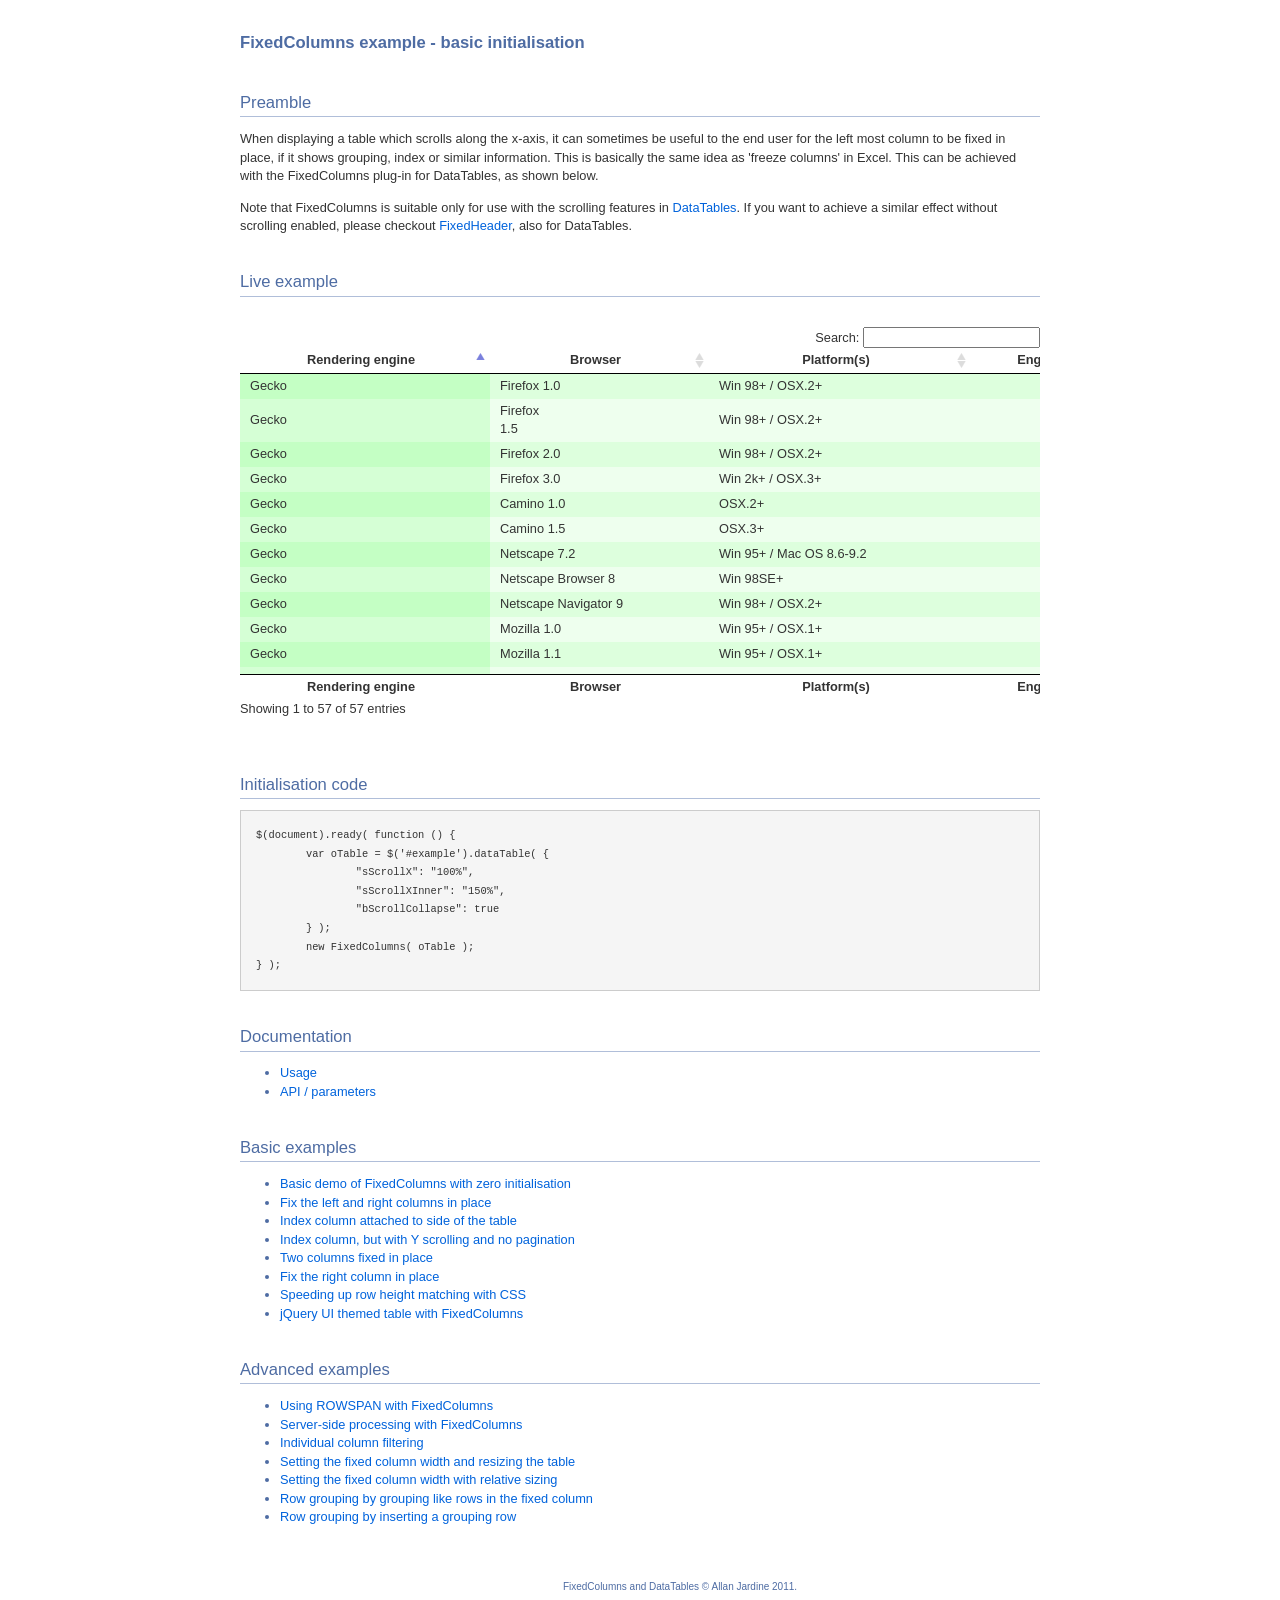
<file: Tools/ThumbnailCreator/DataTables/extras/FixedColumns/index.html>
<!DOCTYPE HTML PUBLIC "-//W3C//DTD HTML 4.01//EN" "http://www.w3.org/TR/html4/strict.dtd">
<html>
	<head>
		<meta http-equiv="content-type" content="text/html; charset=utf-8">
		<link rel="shortcut icon" type="image/ico" href="http://www.sprymedia.co.uk/media/images/favicon.ico">
		
		<title>FixedColumns example</title>
		<style type="text/css" title="currentStyle">
			@import "../../media/css/demo_page.css";
			@import "../../media/css/demo_table.css";
		</style>
		<script type="text/javascript" charset="utf-8" src="../../media/js/jquery.js"></script>
		<script type="text/javascript" charset="utf-8" src="../../media/js/jquery.dataTables.js"></script>
		<script type="text/javascript" charset="utf-8" src="media/js/FixedColumns.js"></script>
		<script type="text/javascript" charset="utf-8">
			$(document).ready( function () {
				var oTable = $('#example').dataTable( {
					"sScrollY": "300px",
					"sScrollX": "100%",
					"sScrollXInner": "150%",
					"bScrollCollapse": true,
					"bPaginate": false
				} );
				new FixedColumns( oTable );
			} );
		</script>
	</head>
	<body id="dt_example">
		<div id="container">
			<div class="full_width big">
				FixedColumns example - basic initialisation
			</div>
			
			<h1>Preamble</h1>
			<p>When displaying a table which scrolls along the x-axis, it can sometimes be useful to the end user for the left most column to be fixed in place, if it shows grouping, index or similar information. This is basically the same idea as 'freeze columns' in Excel. This can be achieved with the FixedColumns plug-in for DataTables, as shown below.</p>
			<p>Note that FixedColumns is suitable only for use with the scrolling features in <a href="http://datatables.net">DataTables</a>. If you want to achieve a similar effect without scrolling enabled, please checkout <a href="http://datatables.net/plug-ins">FixedHeader</a>, also for DataTables.</p>
			
			<h1>Live example</h1>
			<div id="demo">
<table cellpadding="0" cellspacing="0" border="0" class="display" id="example">
	<thead>
		<tr>
			<th>Rendering engine</th>
			<th>Browser</th>
			<th>Platform(s)</th>
			<th>Engine version</th>
			<th>CSS grade</th>
		</tr>
	</thead>
	<tfoot>
		<tr>
			<th>Rendering engine</th>
			<th>Browser</th>
			<th>Platform(s)</th>
			<th>Engine version</th>
			<th>CSS grade</th>
		</tr>
	</tfoot>
	<tbody>
		<tr class="gradeX">
			<td>Trident</td>
			<td>Internet
				 Explorer 4.0</td>
			<td>Win 95+</td>
			<td class="center">4</td>
			<td class="center">X</td>
		</tr>
		<tr class="gradeC">
			<td>Trident</td>
			<td>Internet
				 Explorer 5.0</td>
			<td>Win 95+</td>
			<td class="center">5</td>
			<td class="center">C</td>
		</tr>
		<tr class="gradeA">
			<td>Trident</td>
			<td>Internet
				 Explorer 5.5</td>
			<td>Win 95+</td>
			<td class="center">5.5</td>
			<td class="center">A</td>
		</tr>
		<tr class="gradeA">
			<td>Trident</td>
			<td>Internet
				 Explorer 6</td>
			<td>Win 98+</td>
			<td class="center">6</td>
			<td class="center">A</td>
		</tr>
		<tr class="gradeA">
			<td>Trident</td>
			<td>Internet Explorer 7</td>
			<td>Win XP SP2+</td>
			<td class="center">7</td>
			<td class="center">A</td>
		</tr>
		<tr class="gradeA">
			<td>Trident</td>
			<td>AOL browser (AOL desktop)</td>
			<td>Win XP</td>
			<td class="center">6</td>
			<td class="center">A</td>
		</tr>
		<tr class="gradeA">
			<td>Gecko</td>
			<td>Firefox 1.0</td>
			<td>Win 98+ / OSX.2+</td>
			<td class="center">1.7</td>
			<td class="center">A</td>
		</tr>
		<tr class="gradeA">
			<td>Gecko</td>
			<td>Firefox <br>1.5</td>
			<td>Win 98+ / OSX.2+</td>
			<td class="center">1.8</td>
			<td class="center">A</td>
		</tr>
		<tr class="gradeA">
			<td>Gecko</td>
			<td>Firefox 2.0</td>
			<td>Win 98+ / OSX.2+</td>
			<td class="center">1.8</td>
			<td class="center">A</td>
		</tr>
		<tr class="gradeA">
			<td>Gecko</td>
			<td>Firefox 3.0</td>
			<td>Win 2k+ / OSX.3+</td>
			<td class="center">1.9</td>
			<td class="center">A</td>
		</tr>
		<tr class="gradeA">
			<td>Gecko</td>
			<td>Camino 1.0</td>
			<td>OSX.2+</td>
			<td class="center">1.8</td>
			<td class="center">A</td>
		</tr>
		<tr class="gradeA">
			<td>Gecko</td>
			<td>Camino 1.5</td>
			<td>OSX.3+</td>
			<td class="center">1.8</td>
			<td class="center">A</td>
		</tr>
		<tr class="gradeA">
			<td>Gecko</td>
			<td>Netscape 7.2</td>
			<td>Win 95+ / Mac OS 8.6-9.2</td>
			<td class="center">1.7</td>
			<td class="center">A</td>
		</tr>
		<tr class="gradeA">
			<td>Gecko</td>
			<td>Netscape Browser 8</td>
			<td>Win 98SE+</td>
			<td class="center">1.7</td>
			<td class="center">A</td>
		</tr>
		<tr class="gradeA">
			<td>Gecko</td>
			<td>Netscape Navigator 9</td>
			<td>Win 98+ / OSX.2+</td>
			<td class="center">1.8</td>
			<td class="center">A</td>
		</tr>
		<tr class="gradeA">
			<td>Gecko</td>
			<td>Mozilla 1.0</td>
			<td>Win 95+ / OSX.1+</td>
			<td class="center">1</td>
			<td class="center">A</td>
		</tr>
		<tr class="gradeA">
			<td>Gecko</td>
			<td>Mozilla 1.1</td>
			<td>Win 95+ / OSX.1+</td>
			<td class="center">1.1</td>
			<td class="center">A</td>
		</tr>
		<tr class="gradeA">
			<td>Gecko</td>
			<td>Mozilla 1.2</td>
			<td>Win 95+ / OSX.1+</td>
			<td class="center">1.2</td>
			<td class="center">A</td>
		</tr>
		<tr class="gradeA">
			<td>Gecko</td>
			<td>Mozilla 1.3</td>
			<td>Win 95+ / OSX.1+</td>
			<td class="center">1.3</td>
			<td class="center">A</td>
		</tr>
		<tr class="gradeA">
			<td>Gecko</td>
			<td>Mozilla 1.4</td>
			<td>Win 95+ / OSX.1+</td>
			<td class="center">1.4</td>
			<td class="center">A</td>
		</tr>
		<tr class="gradeA">
			<td>Gecko</td>
			<td>Mozilla 1.5</td>
			<td>Win 95+ / OSX.1+</td>
			<td class="center">1.5</td>
			<td class="center">A</td>
		</tr>
		<tr class="gradeA">
			<td>Gecko</td>
			<td>Mozilla 1.6</td>
			<td>Win 95+ / OSX.1+</td>
			<td class="center">1.6</td>
			<td class="center">A</td>
		</tr>
		<tr class="gradeA">
			<td>Gecko</td>
			<td>Mozilla 1.7</td>
			<td>Win 98+ / OSX.1+</td>
			<td class="center">1.7</td>
			<td class="center">A</td>
		</tr>
		<tr class="gradeA">
			<td>Gecko</td>
			<td>Mozilla 1.8</td>
			<td>Win 98+ / OSX.1+</td>
			<td class="center">1.8</td>
			<td class="center">A</td>
		</tr>
		<tr class="gradeA">
			<td>Gecko</td>
			<td>Seamonkey 1.1</td>
			<td>Win 98+ / OSX.2+</td>
			<td class="center">1.8</td>
			<td class="center">A</td>
		</tr>
		<tr class="gradeA">
			<td>Gecko</td>
			<td>Epiphany 2.20</td>
			<td>Gnome</td>
			<td class="center">1.8</td>
			<td class="center">A</td>
		</tr>
		<tr class="gradeA">
			<td>Webkit</td>
			<td>Safari 1.2</td>
			<td>OSX.3</td>
			<td class="center">125.5</td>
			<td class="center">A</td>
		</tr>
		<tr class="gradeA">
			<td>Webkit</td>
			<td>Safari 1.3</td>
			<td>OSX.3</td>
			<td class="center">312.8</td>
			<td class="center">A</td>
		</tr>
		<tr class="gradeA">
			<td>Webkit</td>
			<td>Safari 2.0</td>
			<td>OSX.4+</td>
			<td class="center">419.3</td>
			<td class="center">A</td>
		</tr>
		<tr class="gradeA">
			<td>Webkit</td>
			<td>Safari 3.0</td>
			<td>OSX.4+</td>
			<td class="center">522.1</td>
			<td class="center">A</td>
		</tr>
		<tr class="gradeA">
			<td>Webkit</td>
			<td>OmniWeb 5.5</td>
			<td>OSX.4+</td>
			<td class="center">420</td>
			<td class="center">A</td>
		</tr>
		<tr class="gradeA">
			<td>Webkit</td>
			<td>iPod Touch / iPhone</td>
			<td>iPod</td>
			<td class="center">420.1</td>
			<td class="center">A</td>
		</tr>
		<tr class="gradeA">
			<td>Webkit</td>
			<td>S60</td>
			<td>S60</td>
			<td class="center">413</td>
			<td class="center">A</td>
		</tr>
		<tr class="gradeA">
			<td>Presto</td>
			<td>Opera 7.0</td>
			<td>Win 95+ / OSX.1+</td>
			<td class="center">-</td>
			<td class="center">A</td>
		</tr>
		<tr class="gradeA">
			<td>Presto</td>
			<td>Opera 7.5</td>
			<td>Win 95+ / OSX.2+</td>
			<td class="center">-</td>
			<td class="center">A</td>
		</tr>
		<tr class="gradeA">
			<td>Presto</td>
			<td>Opera 8.0</td>
			<td>Win 95+ / OSX.2+</td>
			<td class="center">-</td>
			<td class="center">A</td>
		</tr>
		<tr class="gradeA">
			<td>Presto</td>
			<td>Opera 8.5</td>
			<td>Win 95+ / OSX.2+</td>
			<td class="center">-</td>
			<td class="center">A</td>
		</tr>
		<tr class="gradeA">
			<td>Presto</td>
			<td>Opera 9.0</td>
			<td>Win 95+ / OSX.3+</td>
			<td class="center">-</td>
			<td class="center">A</td>
		</tr>
		<tr class="gradeA">
			<td>Presto</td>
			<td>Opera 9.2</td>
			<td>Win 88+ / OSX.3+</td>
			<td class="center">-</td>
			<td class="center">A</td>
		</tr>
		<tr class="gradeA">
			<td>Presto</td>
			<td>Opera 9.5</td>
			<td>Win 88+ / OSX.3+</td>
			<td class="center">-</td>
			<td class="center">A</td>
		</tr>
		<tr class="gradeA">
			<td>Presto</td>
			<td>Opera for Wii</td>
			<td>Wii</td>
			<td class="center">-</td>
			<td class="center">A</td>
		</tr>
		<tr class="gradeA">
			<td>Presto</td>
			<td>Nokia N800</td>
			<td>N800</td>
			<td class="center">-</td>
			<td class="center">A</td>
		</tr>
		<tr class="gradeA">
			<td>Presto</td>
			<td>Nintendo DS browser</td>
			<td>Nintendo DS</td>
			<td class="center">8.5</td>
			<td class="center">C/A</td>
		</tr>
		<tr class="gradeC">
			<td>KHTML</td>
			<td>Konqureror 3.1</td>
			<td>KDE 3.1</td>
			<td class="center">3.1</td>
			<td class="center">C</td>
		</tr>
		<tr class="gradeA">
			<td>KHTML</td>
			<td>Konqureror 3.3</td>
			<td>KDE 3.3</td>
			<td class="center">3.3</td>
			<td class="center">A</td>
		</tr>
		<tr class="gradeA">
			<td>KHTML</td>
			<td>Konqureror 3.5</td>
			<td>KDE 3.5</td>
			<td class="center">3.5</td>
			<td class="center">A</td>
		</tr>
		<tr class="gradeX">
			<td>Tasman</td>
			<td>Internet Explorer 4.5</td>
			<td>Mac OS 8-9</td>
			<td class="center">-</td>
			<td class="center">X</td>
		</tr>
		<tr class="gradeC">
			<td>Tasman</td>
			<td>Internet Explorer 5.1</td>
			<td>Mac OS 7.6-9</td>
			<td class="center">1</td>
			<td class="center">C</td>
		</tr>
		<tr class="gradeC">
			<td>Tasman</td>
			<td>Internet Explorer 5.2</td>
			<td>Mac OS 8-X</td>
			<td class="center">1</td>
			<td class="center">C</td>
		</tr>
		<tr class="gradeA">
			<td>Misc</td>
			<td>NetFront 3.1</td>
			<td>Embedded devices</td>
			<td class="center">-</td>
			<td class="center">C</td>
		</tr>
		<tr class="gradeA">
			<td>Misc</td>
			<td>NetFront 3.4</td>
			<td>Embedded devices</td>
			<td class="center">-</td>
			<td class="center">A</td>
		</tr>
		<tr class="gradeX">
			<td>Misc</td>
			<td>Dillo 0.8</td>
			<td>Embedded devices</td>
			<td class="center">-</td>
			<td class="center">X</td>
		</tr>
		<tr class="gradeX">
			<td>Misc</td>
			<td>Links</td>
			<td>Text only</td>
			<td class="center">-</td>
			<td class="center">X</td>
		</tr>
		<tr class="gradeX">
			<td>Misc</td>
			<td>Lynx</td>
			<td>Text only</td>
			<td class="center">-</td>
			<td class="center">X</td>
		</tr>
		<tr class="gradeC">
			<td>Misc</td>
			<td>IE Mobile</td>
			<td>Windows Mobile 6</td>
			<td class="center">-</td>
			<td class="center">C</td>
		</tr>
		<tr class="gradeC">
			<td>Misc</td>
			<td>PSP browser</td>
			<td>PSP</td>
			<td class="center">-</td>
			<td class="center">C</td>
		</tr>
		<tr class="gradeU">
			<td>Other browsers</td>
			<td>All others</td>
			<td>-</td>
			<td class="center">-</td>
			<td class="center">U</td>
		</tr>
	</tbody>
</table>
			</div>
			<div class="spacer"></div>
			
			
			<h1>Initialisation code</h1>
			<pre>$(document).ready( function () {
	var oTable = $('#example').dataTable( {
		"sScrollX": "100%",
		"sScrollXInner": "150%",
		"bScrollCollapse": true
	} );
	new FixedColumns( oTable );
} );</pre>


			<h1>Documentation</h1>
			<ul>
				<li><a href="http://datatables.net/extras/fixedcolumns">Usage</a></li>
				<li><a href="http://datatables.net/docs/FixedColumns">API / parameters</a></li>
			</ul>

			<h1>Basic examples</h1>
			<ul>
				<li><a href="index.html">Basic demo of FixedColumns with zero initialisation</a></li>
				<li><a href="left_right_columns.html">Fix the left and right columns in place</a></li>
				<li><a href="index_column.html">Index column attached to side of the table</a></li>
				<li><a href="x_y_scrolling.html">Index column, but with Y scrolling and no pagination</a></li>
				<li><a href="two_columns.html">Two columns fixed in place</a></li>
				<li><a href="right_column.html">Fix the right column in place</a></li>
				<li><a href="css_size.html">Speeding up row height matching with CSS</a></li>
				<li><a href="themed.html">jQuery UI themed table with FixedColumns</a></li>
			</ul>
			
			<h1>Advanced examples</h1>
			<ul>
				<li><a href="rowspan.html">Using ROWSPAN with FixedColumns</a></li>
				<li><a href="server-side-processing.html">Server-side processing with FixedColumns</a></li>
				<li><a href="col_filter.html">Individual column filtering</a></li>
				<li><a href="scale_fixed.html">Setting the fixed column width and resizing the table</a></li>
				<li><a href="scale_relative.html">Setting the fixed column width with relative sizing</a></li>
				<li><a href="row_grouping_height.html">Row grouping by grouping like rows in the fixed column</a></li>
				<li><a href="row_grouping.html">Row grouping by inserting a grouping row</a></li>
			<ul>
			
			
			<div id="footer" style="text-align:center;">
				<span style="font-size:10px;">
					FixedColumns and DataTables &copy; Allan Jardine 2011.<br>
				</span>
			</div>
		</div>
	</body>
</html>
</file>
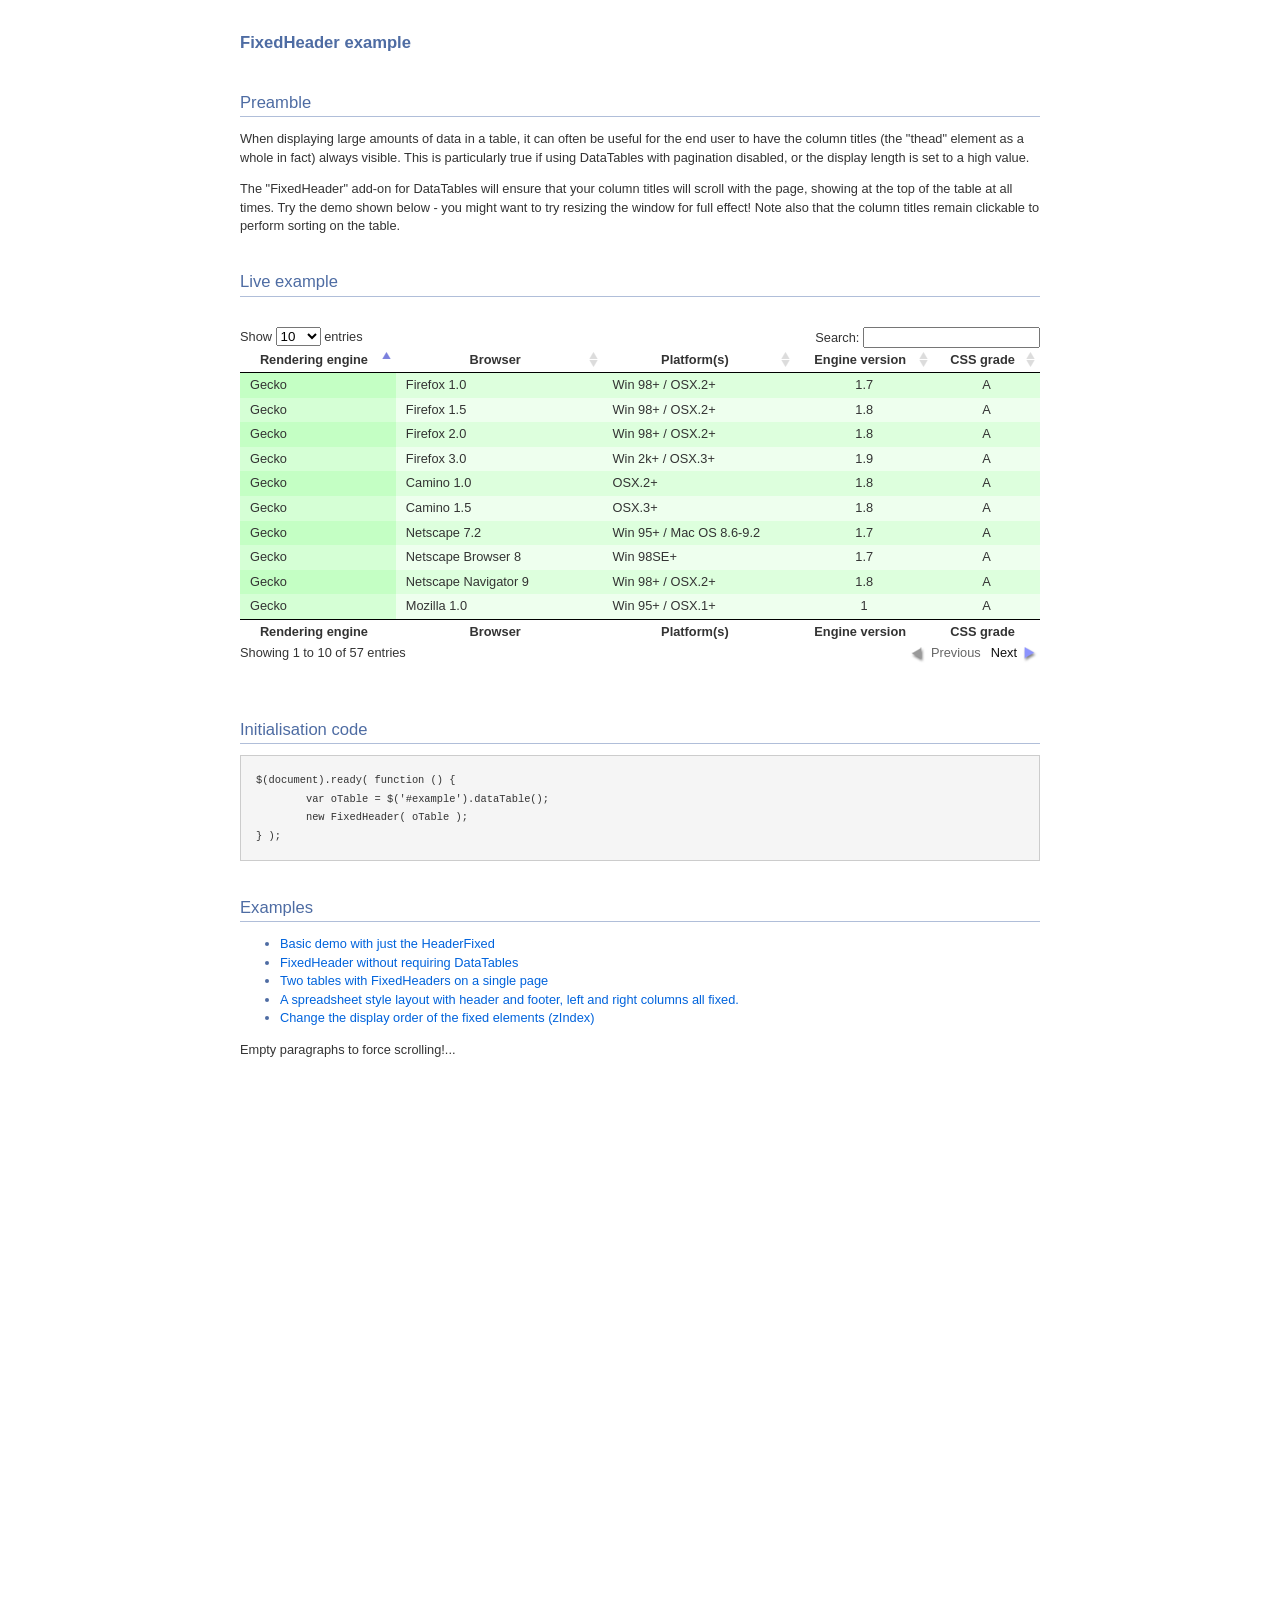
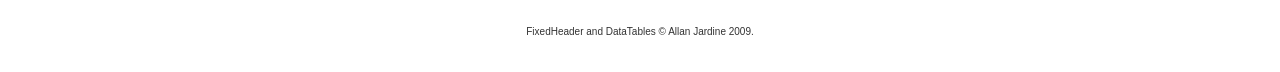
<file: Tools/ThumbnailCreator/DataTables/extras/FixedHeader/index.html>
<!DOCTYPE HTML PUBLIC "-//W3C//DTD HTML 4.01//EN" "http://www.w3.org/TR/html4/strict.dtd">
<html>
	<head>
		<meta http-equiv="content-type" content="text/html; charset=utf-8">
		<link rel="shortcut icon" type="image/ico" href="http://www.sprymedia.co.uk/media/images/favicon.ico">
		
		<title>FixedHeader example</title>
		<style type="text/css" title="currentStyle">
			@import "../../media/css/demo_page.css";
			@import "../../media/css/demo_table.css";
			.FixedHeader_Cloned th { background-color: white; }
		</style>
		<script type="text/javascript" charset="utf-8" src="../../media/js/jquery.js"></script>
		<script type="text/javascript" charset="utf-8" src="../../media/js/jquery.dataTables.js"></script>
		<script type="text/javascript" charset="utf-8" src="js/FixedHeader.js"></script>
		<script type="text/javascript" charset="utf-8">
			$(document).ready( function () {
				var oTable = $('#example').dataTable();
				new FixedHeader( oTable );
			} );
		</script>
	</head>
	<body id="dt_example">
		<div id="container">
			<div class="full_width big">
				FixedHeader example
			</div>
			
			<h1>Preamble</h1>
			<p>When displaying large amounts of data in a table, it can often be useful for the end user to have the column titles (the "thead" element as a whole in fact) always visible. This is particularly true if using DataTables with pagination disabled, or the display length is set to a high value.</p>
			<p>The "FixedHeader" add-on for DataTables will ensure that your column titles will scroll with the page, showing at the top of the table at all times. Try the demo shown below - you might want to try resizing the window for full effect! Note also that the column titles remain clickable to perform sorting on the table.</p>
			
			<h1>Live example</h1>
			<div id="demo">
<table cellpadding="0" cellspacing="0" border="0" class="display" id="example">
	<thead>
		<tr>
			<th>Rendering engine</th>
			<th>Browser</th>
			<th>Platform(s)</th>
			<th>Engine version</th>
			<th>CSS grade</th>
		</tr>
	</thead>
	<tbody>
		<tr class="gradeX">
			<td>Trident</td>
			<td>Internet
				 Explorer 4.0</td>
			<td>Win 95+</td>
			<td class="center">4</td>
			<td class="center">X</td>
		</tr>
		<tr class="gradeC">
			<td>Trident</td>
			<td>Internet
				 Explorer 5.0</td>
			<td>Win 95+</td>
			<td class="center">5</td>
			<td class="center">C</td>
		</tr>
		<tr class="gradeA">
			<td>Trident</td>
			<td>Internet
				 Explorer 5.5</td>
			<td>Win 95+</td>
			<td class="center">5.5</td>
			<td class="center">A</td>
		</tr>
		<tr class="gradeA">
			<td>Trident</td>
			<td>Internet
				 Explorer 6</td>
			<td>Win 98+</td>
			<td class="center">6</td>
			<td class="center">A</td>
		</tr>
		<tr class="gradeA">
			<td>Trident</td>
			<td>Internet Explorer 7</td>
			<td>Win XP SP2+</td>
			<td class="center">7</td>
			<td class="center">A</td>
		</tr>
		<tr class="gradeA">
			<td>Trident</td>
			<td>AOL browser (AOL desktop)</td>
			<td>Win XP</td>
			<td class="center">6</td>
			<td class="center">A</td>
		</tr>
		<tr class="gradeA">
			<td>Gecko</td>
			<td>Firefox 1.0</td>
			<td>Win 98+ / OSX.2+</td>
			<td class="center">1.7</td>
			<td class="center">A</td>
		</tr>
		<tr class="gradeA">
			<td>Gecko</td>
			<td>Firefox 1.5</td>
			<td>Win 98+ / OSX.2+</td>
			<td class="center">1.8</td>
			<td class="center">A</td>
		</tr>
		<tr class="gradeA">
			<td>Gecko</td>
			<td>Firefox 2.0</td>
			<td>Win 98+ / OSX.2+</td>
			<td class="center">1.8</td>
			<td class="center">A</td>
		</tr>
		<tr class="gradeA">
			<td>Gecko</td>
			<td>Firefox 3.0</td>
			<td>Win 2k+ / OSX.3+</td>
			<td class="center">1.9</td>
			<td class="center">A</td>
		</tr>
		<tr class="gradeA">
			<td>Gecko</td>
			<td>Camino 1.0</td>
			<td>OSX.2+</td>
			<td class="center">1.8</td>
			<td class="center">A</td>
		</tr>
		<tr class="gradeA">
			<td>Gecko</td>
			<td>Camino 1.5</td>
			<td>OSX.3+</td>
			<td class="center">1.8</td>
			<td class="center">A</td>
		</tr>
		<tr class="gradeA">
			<td>Gecko</td>
			<td>Netscape 7.2</td>
			<td>Win 95+ / Mac OS 8.6-9.2</td>
			<td class="center">1.7</td>
			<td class="center">A</td>
		</tr>
		<tr class="gradeA">
			<td>Gecko</td>
			<td>Netscape Browser 8</td>
			<td>Win 98SE+</td>
			<td class="center">1.7</td>
			<td class="center">A</td>
		</tr>
		<tr class="gradeA">
			<td>Gecko</td>
			<td>Netscape Navigator 9</td>
			<td>Win 98+ / OSX.2+</td>
			<td class="center">1.8</td>
			<td class="center">A</td>
		</tr>
		<tr class="gradeA">
			<td>Gecko</td>
			<td>Mozilla 1.0</td>
			<td>Win 95+ / OSX.1+</td>
			<td class="center">1</td>
			<td class="center">A</td>
		</tr>
		<tr class="gradeA">
			<td>Gecko</td>
			<td>Mozilla 1.1</td>
			<td>Win 95+ / OSX.1+</td>
			<td class="center">1.1</td>
			<td class="center">A</td>
		</tr>
		<tr class="gradeA">
			<td>Gecko</td>
			<td>Mozilla 1.2</td>
			<td>Win 95+ / OSX.1+</td>
			<td class="center">1.2</td>
			<td class="center">A</td>
		</tr>
		<tr class="gradeA">
			<td>Gecko</td>
			<td>Mozilla 1.3</td>
			<td>Win 95+ / OSX.1+</td>
			<td class="center">1.3</td>
			<td class="center">A</td>
		</tr>
		<tr class="gradeA">
			<td>Gecko</td>
			<td>Mozilla 1.4</td>
			<td>Win 95+ / OSX.1+</td>
			<td class="center">1.4</td>
			<td class="center">A</td>
		</tr>
		<tr class="gradeA">
			<td>Gecko</td>
			<td>Mozilla 1.5</td>
			<td>Win 95+ / OSX.1+</td>
			<td class="center">1.5</td>
			<td class="center">A</td>
		</tr>
		<tr class="gradeA">
			<td>Gecko</td>
			<td>Mozilla 1.6</td>
			<td>Win 95+ / OSX.1+</td>
			<td class="center">1.6</td>
			<td class="center">A</td>
		</tr>
		<tr class="gradeA">
			<td>Gecko</td>
			<td>Mozilla 1.7</td>
			<td>Win 98+ / OSX.1+</td>
			<td class="center">1.7</td>
			<td class="center">A</td>
		</tr>
		<tr class="gradeA">
			<td>Gecko</td>
			<td>Mozilla 1.8</td>
			<td>Win 98+ / OSX.1+</td>
			<td class="center">1.8</td>
			<td class="center">A</td>
		</tr>
		<tr class="gradeA">
			<td>Gecko</td>
			<td>Seamonkey 1.1</td>
			<td>Win 98+ / OSX.2+</td>
			<td class="center">1.8</td>
			<td class="center">A</td>
		</tr>
		<tr class="gradeA">
			<td>Gecko</td>
			<td>Epiphany 2.20</td>
			<td>Gnome</td>
			<td class="center">1.8</td>
			<td class="center">A</td>
		</tr>
		<tr class="gradeA">
			<td>Webkit</td>
			<td>Safari 1.2</td>
			<td>OSX.3</td>
			<td class="center">125.5</td>
			<td class="center">A</td>
		</tr>
		<tr class="gradeA">
			<td>Webkit</td>
			<td>Safari 1.3</td>
			<td>OSX.3</td>
			<td class="center">312.8</td>
			<td class="center">A</td>
		</tr>
		<tr class="gradeA">
			<td>Webkit</td>
			<td>Safari 2.0</td>
			<td>OSX.4+</td>
			<td class="center">419.3</td>
			<td class="center">A</td>
		</tr>
		<tr class="gradeA">
			<td>Webkit</td>
			<td>Safari 3.0</td>
			<td>OSX.4+</td>
			<td class="center">522.1</td>
			<td class="center">A</td>
		</tr>
		<tr class="gradeA">
			<td>Webkit</td>
			<td>OmniWeb 5.5</td>
			<td>OSX.4+</td>
			<td class="center">420</td>
			<td class="center">A</td>
		</tr>
		<tr class="gradeA">
			<td>Webkit</td>
			<td>iPod Touch / iPhone</td>
			<td>iPod</td>
			<td class="center">420.1</td>
			<td class="center">A</td>
		</tr>
		<tr class="gradeA">
			<td>Webkit</td>
			<td>S60</td>
			<td>S60</td>
			<td class="center">413</td>
			<td class="center">A</td>
		</tr>
		<tr class="gradeA">
			<td>Presto</td>
			<td>Opera 7.0</td>
			<td>Win 95+ / OSX.1+</td>
			<td class="center">-</td>
			<td class="center">A</td>
		</tr>
		<tr class="gradeA">
			<td>Presto</td>
			<td>Opera 7.5</td>
			<td>Win 95+ / OSX.2+</td>
			<td class="center">-</td>
			<td class="center">A</td>
		</tr>
		<tr class="gradeA">
			<td>Presto</td>
			<td>Opera 8.0</td>
			<td>Win 95+ / OSX.2+</td>
			<td class="center">-</td>
			<td class="center">A</td>
		</tr>
		<tr class="gradeA">
			<td>Presto</td>
			<td>Opera 8.5</td>
			<td>Win 95+ / OSX.2+</td>
			<td class="center">-</td>
			<td class="center">A</td>
		</tr>
		<tr class="gradeA">
			<td>Presto</td>
			<td>Opera 9.0</td>
			<td>Win 95+ / OSX.3+</td>
			<td class="center">-</td>
			<td class="center">A</td>
		</tr>
		<tr class="gradeA">
			<td>Presto</td>
			<td>Opera 9.2</td>
			<td>Win 88+ / OSX.3+</td>
			<td class="center">-</td>
			<td class="center">A</td>
		</tr>
		<tr class="gradeA">
			<td>Presto</td>
			<td>Opera 9.5</td>
			<td>Win 88+ / OSX.3+</td>
			<td class="center">-</td>
			<td class="center">A</td>
		</tr>
		<tr class="gradeA">
			<td>Presto</td>
			<td>Opera for Wii</td>
			<td>Wii</td>
			<td class="center">-</td>
			<td class="center">A</td>
		</tr>
		<tr class="gradeA">
			<td>Presto</td>
			<td>Nokia N800</td>
			<td>N800</td>
			<td class="center">-</td>
			<td class="center">A</td>
		</tr>
		<tr class="gradeA">
			<td>Presto</td>
			<td>Nintendo DS browser</td>
			<td>Nintendo DS</td>
			<td class="center">8.5</td>
			<td class="center">C/A<sup>1</sup></td>
		</tr>
		<tr class="gradeC">
			<td>KHTML</td>
			<td>Konqureror 3.1</td>
			<td>KDE 3.1</td>
			<td class="center">3.1</td>
			<td class="center">C</td>
		</tr>
		<tr class="gradeA">
			<td>KHTML</td>
			<td>Konqureror 3.3</td>
			<td>KDE 3.3</td>
			<td class="center">3.3</td>
			<td class="center">A</td>
		</tr>
		<tr class="gradeA">
			<td>KHTML</td>
			<td>Konqureror 3.5</td>
			<td>KDE 3.5</td>
			<td class="center">3.5</td>
			<td class="center">A</td>
		</tr>
		<tr class="gradeX">
			<td>Tasman</td>
			<td>Internet Explorer 4.5</td>
			<td>Mac OS 8-9</td>
			<td class="center">-</td>
			<td class="center">X</td>
		</tr>
		<tr class="gradeC">
			<td>Tasman</td>
			<td>Internet Explorer 5.1</td>
			<td>Mac OS 7.6-9</td>
			<td class="center">1</td>
			<td class="center">C</td>
		</tr>
		<tr class="gradeC">
			<td>Tasman</td>
			<td>Internet Explorer 5.2</td>
			<td>Mac OS 8-X</td>
			<td class="center">1</td>
			<td class="center">C</td>
		</tr>
		<tr class="gradeA">
			<td>Misc</td>
			<td>NetFront 3.1</td>
			<td>Embedded devices</td>
			<td class="center">-</td>
			<td class="center">C</td>
		</tr>
		<tr class="gradeA">
			<td>Misc</td>
			<td>NetFront 3.4</td>
			<td>Embedded devices</td>
			<td class="center">-</td>
			<td class="center">A</td>
		</tr>
		<tr class="gradeX">
			<td>Misc</td>
			<td>Dillo 0.8</td>
			<td>Embedded devices</td>
			<td class="center">-</td>
			<td class="center">X</td>
		</tr>
		<tr class="gradeX">
			<td>Misc</td>
			<td>Links</td>
			<td>Text only</td>
			<td class="center">-</td>
			<td class="center">X</td>
		</tr>
		<tr class="gradeX">
			<td>Misc</td>
			<td>Lynx</td>
			<td>Text only</td>
			<td class="center">-</td>
			<td class="center">X</td>
		</tr>
		<tr class="gradeC">
			<td>Misc</td>
			<td>IE Mobile</td>
			<td>Windows Mobile 6</td>
			<td class="center">-</td>
			<td class="center">C</td>
		</tr>
		<tr class="gradeC">
			<td>Misc</td>
			<td>PSP browser</td>
			<td>PSP</td>
			<td class="center">-</td>
			<td class="center">C</td>
		</tr>
		<tr class="gradeU">
			<td>Other browsers</td>
			<td>All others</td>
			<td>-</td>
			<td class="center">-</td>
			<td class="center">U</td>
		</tr>
	</tbody>
	<tfoot>
		<tr>
			<th>Rendering engine</th>
			<th>Browser</th>
			<th>Platform(s)</th>
			<th>Engine version</th>
			<th>CSS grade</th>
		</tr>
	</tfoot>
</table>
			</div>
			<div class="spacer"></div>
			
			
			<h1>Initialisation code</h1>
			<pre>$(document).ready( function () {
	var oTable = $('#example').dataTable();
	new FixedHeader( oTable );
} );</pre>

			<h1>Examples</h1>
			<ul>
				<li><a href="index.html">Basic demo with just the HeaderFixed</a></li>
				<li><a href="html_table.html">FixedHeader without requiring DataTables</a></li>
				<li><a href="two_tables.html">Two tables with FixedHeaders on a single page</a></li>
				<li><a href="top_bottom_left_right.html">A spreadsheet style layout with header and footer, left and right columns all fixed.</a></li>
				<li><a href="zIndexes.html">Change the display order of the fixed elements (zIndex)</a></li>
			</ul>
		
			<p>Empty paragraphs to force scrolling!...</p>
			<p style="height:500px;">&nbsp;</p>
			
			
			<div id="footer" style="text-align:center;">
				<span style="font-size:10px;">
					FixedHeader and DataTables &copy; Allan Jardine 2009.<br>
				</span>
			</div>
		</div>
	</body>
</html>
</file>
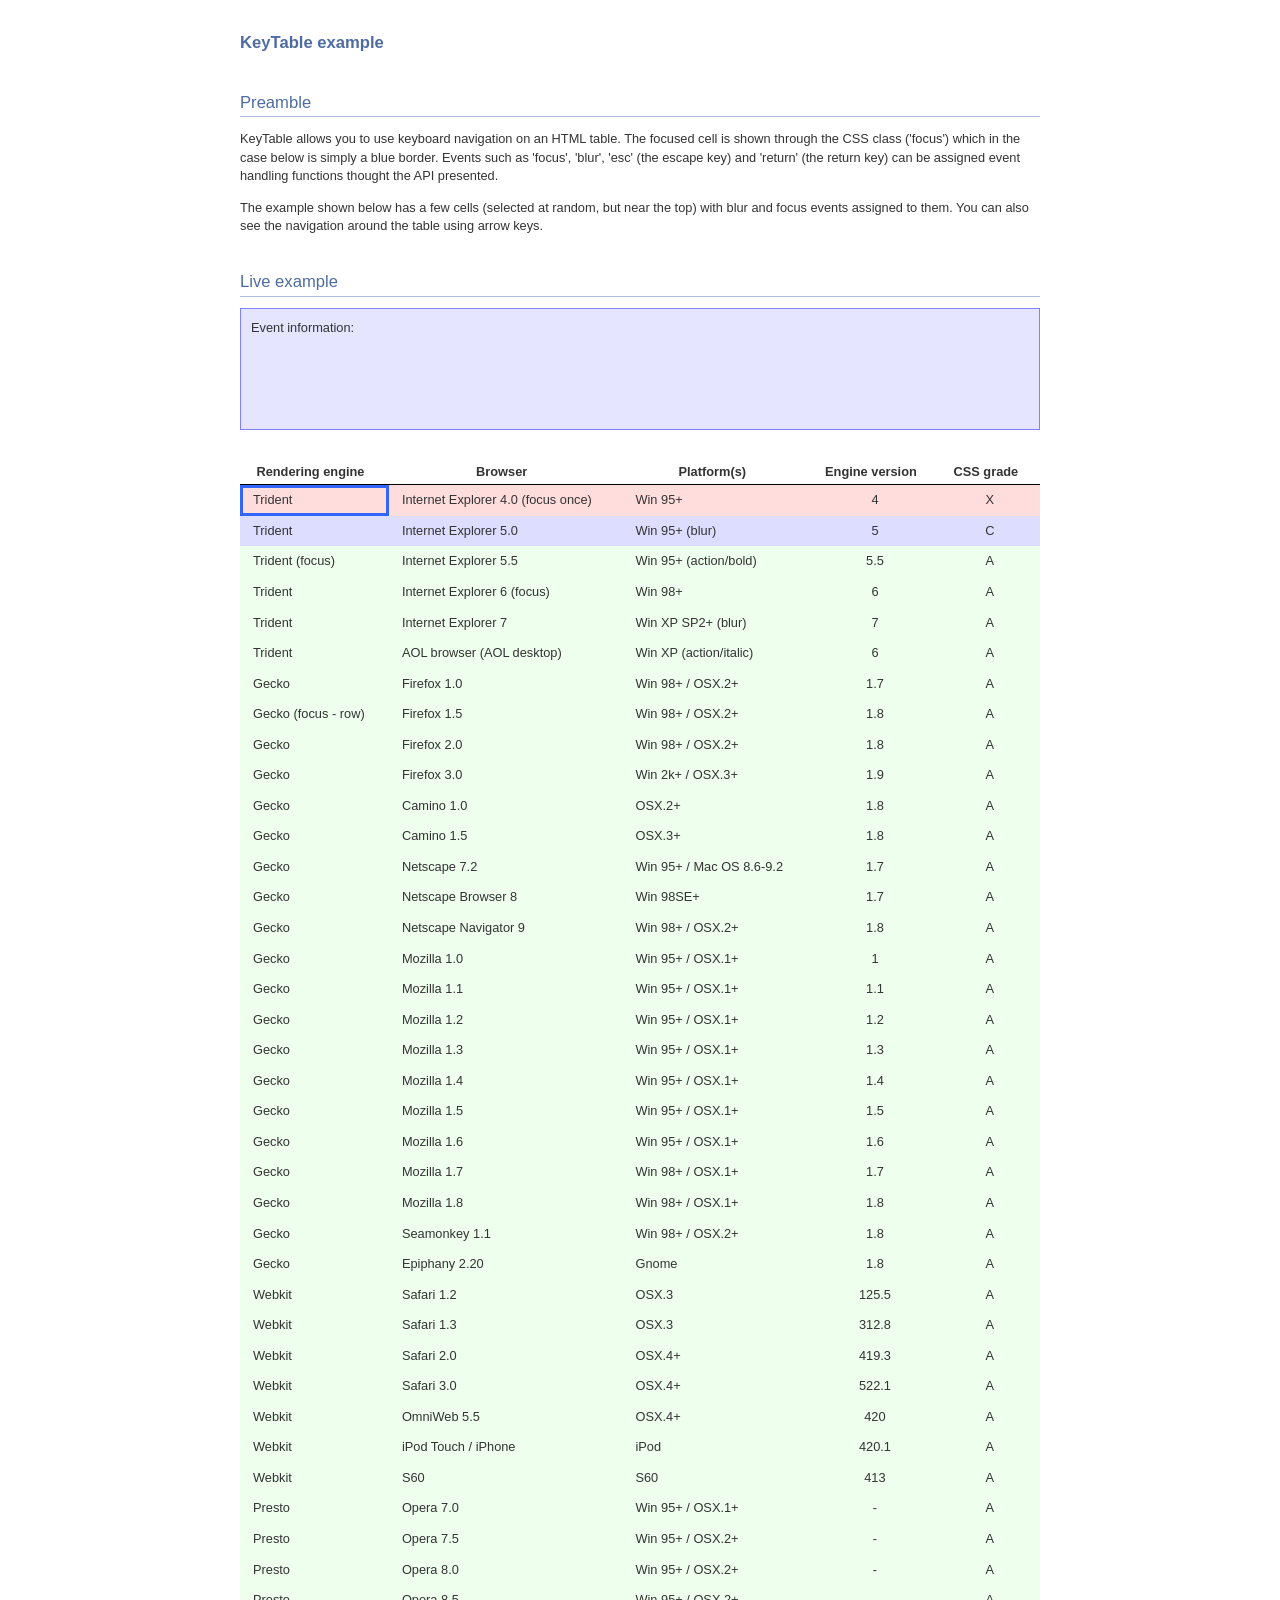
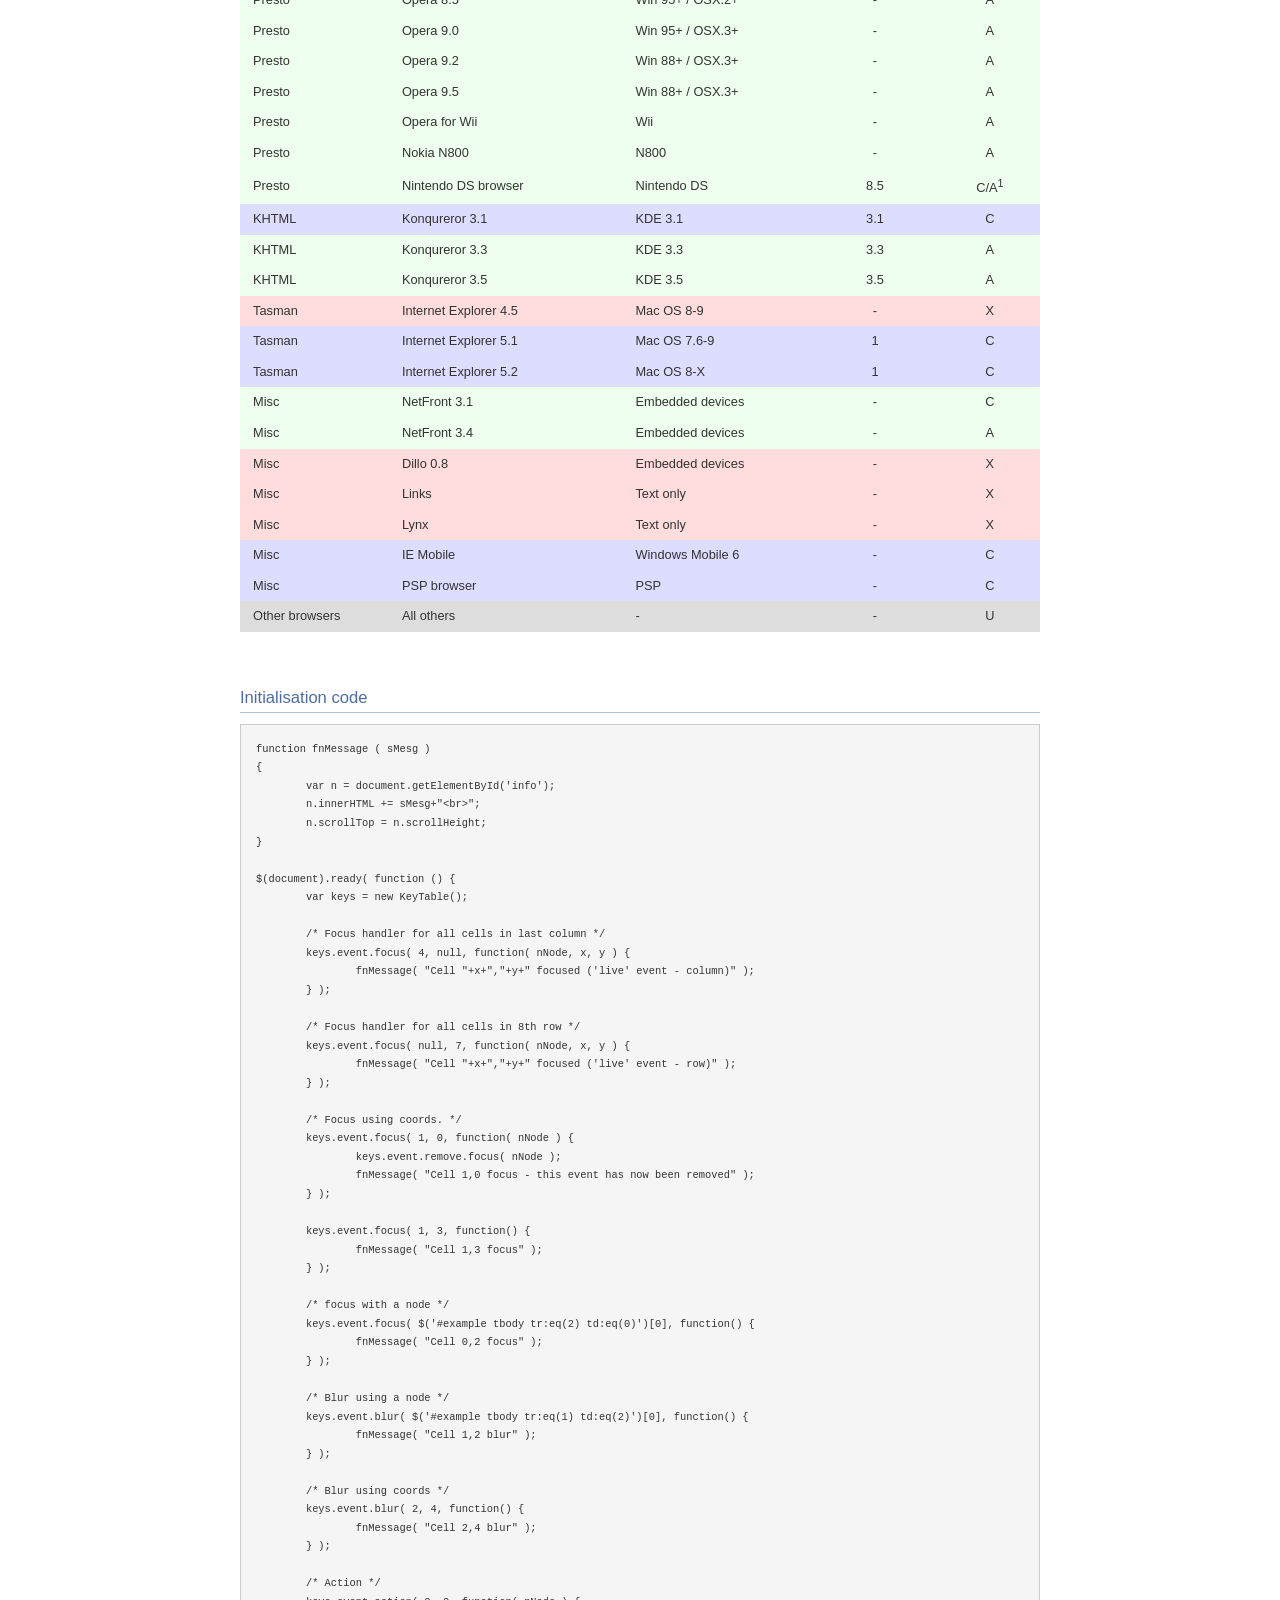
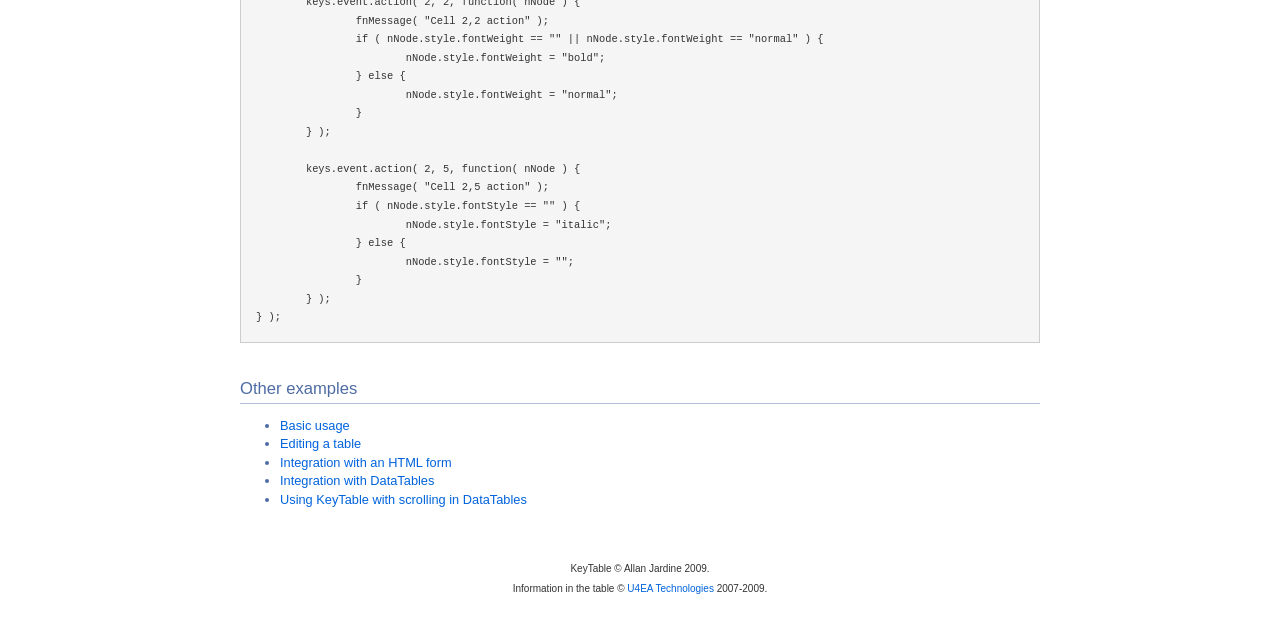
<file: Tools/ThumbnailCreator/DataTables/extras/KeyTable/index.html>
<!DOCTYPE HTML PUBLIC "-//W3C//DTD HTML 4.01//EN" "http://www.w3.org/TR/html4/strict.dtd">
<html>
	<head>
		<meta http-equiv="content-type" content="text/html; charset=utf-8">
		<link rel="shortcut icon" type="image/ico" href="http://www.sprymedia.co.uk/media/images/favicon.ico">
		
		<title>KeyTables example</title>
		<style type="text/css" title="currentStyle">
			@import "../../media/css/demo_page.css";
			@import "../../media/css/demo_table.css";
		</style>
		<script type="text/javascript" charset="utf-8" src="../../media/js/jquery.js"></script>
		<script type="text/javascript" charset="utf-8" src="js/KeyTable.js"></script>
		<script type="text/javascript" charset="utf-8">
			function fnMessage ( sMesg )
			{
				var n = document.getElementById('info');
				n.innerHTML += sMesg+"<br>";
				n.scrollTop = n.scrollHeight;
			}
			
			$(document).ready( function () {
				var keys = new KeyTable();
				
				/* Focus handler for all cells in last column */
				keys.event.focus( 4, null, function( nNode, x, y ) {
					fnMessage( "Cell "+x+","+y+" focused ('live' event - column)" );
				} );
				
				/* Focus handler for all cells in 8th row */
				keys.event.focus( null, 7, function( nNode, x, y ) {
					fnMessage( "Cell "+x+","+y+" focused ('live' event - row)" );
				} );
				
				/* Focus using coords. */
				keys.event.focus( 1, 0, function( nNode ) {
					keys.event.remove.focus( nNode );
					fnMessage( "Cell 1,0 focus - this event has now been removed" );
				} );
				
				keys.event.focus( 1, 3, function() {
					fnMessage( "Cell 1,3 focus" );
				} );
				
				/* focus with a node */
				keys.event.focus( $('#example tbody tr:eq(2) td:eq(0)')[0], function() {
					fnMessage( "Cell 0,2 focus" );
				} );
				
				/* Blur using a node */
				keys.event.blur( $('#example tbody tr:eq(1) td:eq(2)')[0], function() {
					fnMessage( "Cell 1,2 blur" );
				} );
				
				/* Blur using coords */
				keys.event.blur( 2, 4, function() {
					fnMessage( "Cell 2,4 blur" );
				} );
				
				/* Action */
				keys.event.action( 2, 2, function( nNode ) {
					fnMessage( "Cell 2,2 action" );
					if ( nNode.style.fontWeight == "" || nNode.style.fontWeight == "normal" ) {
						nNode.style.fontWeight = "bold";
					} else {
						nNode.style.fontWeight = "normal";
					}
				} );
				
				keys.event.action( 2, 5, function( nNode ) {
					fnMessage( "Cell 2,5 action" );
					if ( nNode.style.fontStyle == "" ) {
						nNode.style.fontStyle = "italic";
					} else {
						nNode.style.fontStyle = "";
					}
				} );
			} );
		</script>
	</head>
	<body id="dt_example">
		<div id="container">
			<div class="full_width big">
				KeyTable example
			</div>
			
			<h1>Preamble</h1>
			<p>KeyTable allows you to use keyboard navigation on an HTML table. The focused cell is shown through the CSS class ('focus') which in the case below is simply a blue border. Events such as 'focus', 'blur', 'esc' (the escape key) and 'return' (the return key) can be assigned event handling functions thought the API presented.</p>
			<p>The example shown below has a few cells (selected at random, but near the top) with blur and focus events assigned to them. You can also see the navigation around the table using arrow keys.</p>
			
			<h1>Live example</h1>
			<div id="info" class="box">
				Event information:<br>
			</div>
			<div id="demo">
<table cellpadding="0" cellspacing="0" border="0" class="display KeyTable" id="example">
	<thead>
		<tr>
			<th>Rendering engine</th>
			<th>Browser</th>
			<th>Platform(s)</th>
			<th>Engine version</th>
			<th>CSS grade</th>
		</tr>
	</thead>
	<tbody>
		<tr class="gradeX">
			<td>Trident</td>
			<td>Internet Explorer 4.0 (focus once)</td>
			<td>Win 95+</td>
			<td class="center">4</td>
			<td class="center">X</td>
		</tr>
		<tr class="gradeC">
			<td>Trident</td>
			<td>Internet Explorer 5.0</td>
			<td>Win 95+ (blur)</td>
			<td class="center">5</td>
			<td class="center">C</td>
		</tr>
		<tr class="gradeA">
			<td>Trident (focus)</td>
			<td>Internet Explorer 5.5</td>
			<td>Win 95+ (action/bold)</td>
			<td class="center">5.5</td>
			<td class="center">A</td>
		</tr>
		<tr class="gradeA">
			<td>Trident</td>
			<td>Internet Explorer 6 (focus)</td>
			<td>Win 98+</td>
			<td class="center">6</td>
			<td class="center">A</td>
		</tr>
		<tr class="gradeA">
			<td>Trident</td>
			<td>Internet Explorer 7</td>
			<td>Win XP SP2+ (blur)</td>
			<td class="center">7</td>
			<td class="center">A</td>
		</tr>
		<tr class="gradeA">
			<td>Trident</td>
			<td>AOL browser (AOL desktop)</td>
			<td>Win XP (action/italic)</td>
			<td class="center">6</td>
			<td class="center">A</td>
		</tr>
		<tr class="gradeA">
			<td>Gecko</td>
			<td>Firefox 1.0</td>
			<td>Win 98+ / OSX.2+</td>
			<td class="center">1.7</td>
			<td class="center">A</td>
		</tr>
		<tr class="gradeA">
			<td>Gecko (focus - row)</td>
			<td>Firefox 1.5</td>
			<td>Win 98+ / OSX.2+</td>
			<td class="center">1.8</td>
			<td class="center">A</td>
		</tr>
		<tr class="gradeA">
			<td>Gecko</td>
			<td>Firefox 2.0</td>
			<td>Win 98+ / OSX.2+</td>
			<td class="center">1.8</td>
			<td class="center">A</td>
		</tr>
		<tr class="gradeA">
			<td>Gecko</td>
			<td>Firefox 3.0</td>
			<td>Win 2k+ / OSX.3+</td>
			<td class="center">1.9</td>
			<td class="center">A</td>
		</tr>
		<tr class="gradeA">
			<td>Gecko</td>
			<td>Camino 1.0</td>
			<td>OSX.2+</td>
			<td class="center">1.8</td>
			<td class="center">A</td>
		</tr>
		<tr class="gradeA">
			<td>Gecko</td>
			<td>Camino 1.5</td>
			<td>OSX.3+</td>
			<td class="center">1.8</td>
			<td class="center">A</td>
		</tr>
		<tr class="gradeA">
			<td>Gecko</td>
			<td>Netscape 7.2</td>
			<td>Win 95+ / Mac OS 8.6-9.2</td>
			<td class="center">1.7</td>
			<td class="center">A</td>
		</tr>
		<tr class="gradeA">
			<td>Gecko</td>
			<td>Netscape Browser 8</td>
			<td>Win 98SE+</td>
			<td class="center">1.7</td>
			<td class="center">A</td>
		</tr>
		<tr class="gradeA">
			<td>Gecko</td>
			<td>Netscape Navigator 9</td>
			<td>Win 98+ / OSX.2+</td>
			<td class="center">1.8</td>
			<td class="center">A</td>
		</tr>
		<tr class="gradeA">
			<td>Gecko</td>
			<td>Mozilla 1.0</td>
			<td>Win 95+ / OSX.1+</td>
			<td class="center">1</td>
			<td class="center">A</td>
		</tr>
		<tr class="gradeA">
			<td>Gecko</td>
			<td>Mozilla 1.1</td>
			<td>Win 95+ / OSX.1+</td>
			<td class="center">1.1</td>
			<td class="center">A</td>
		</tr>
		<tr class="gradeA">
			<td>Gecko</td>
			<td>Mozilla 1.2</td>
			<td>Win 95+ / OSX.1+</td>
			<td class="center">1.2</td>
			<td class="center">A</td>
		</tr>
		<tr class="gradeA">
			<td>Gecko</td>
			<td>Mozilla 1.3</td>
			<td>Win 95+ / OSX.1+</td>
			<td class="center">1.3</td>
			<td class="center">A</td>
		</tr>
		<tr class="gradeA">
			<td>Gecko</td>
			<td>Mozilla 1.4</td>
			<td>Win 95+ / OSX.1+</td>
			<td class="center">1.4</td>
			<td class="center">A</td>
		</tr>
		<tr class="gradeA">
			<td>Gecko</td>
			<td>Mozilla 1.5</td>
			<td>Win 95+ / OSX.1+</td>
			<td class="center">1.5</td>
			<td class="center">A</td>
		</tr>
		<tr class="gradeA">
			<td>Gecko</td>
			<td>Mozilla 1.6</td>
			<td>Win 95+ / OSX.1+</td>
			<td class="center">1.6</td>
			<td class="center">A</td>
		</tr>
		<tr class="gradeA">
			<td>Gecko</td>
			<td>Mozilla 1.7</td>
			<td>Win 98+ / OSX.1+</td>
			<td class="center">1.7</td>
			<td class="center">A</td>
		</tr>
		<tr class="gradeA">
			<td>Gecko</td>
			<td>Mozilla 1.8</td>
			<td>Win 98+ / OSX.1+</td>
			<td class="center">1.8</td>
			<td class="center">A</td>
		</tr>
		<tr class="gradeA">
			<td>Gecko</td>
			<td>Seamonkey 1.1</td>
			<td>Win 98+ / OSX.2+</td>
			<td class="center">1.8</td>
			<td class="center">A</td>
		</tr>
		<tr class="gradeA">
			<td>Gecko</td>
			<td>Epiphany 2.20</td>
			<td>Gnome</td>
			<td class="center">1.8</td>
			<td class="center">A</td>
		</tr>
		<tr class="gradeA">
			<td>Webkit</td>
			<td>Safari 1.2</td>
			<td>OSX.3</td>
			<td class="center">125.5</td>
			<td class="center">A</td>
		</tr>
		<tr class="gradeA">
			<td>Webkit</td>
			<td>Safari 1.3</td>
			<td>OSX.3</td>
			<td class="center">312.8</td>
			<td class="center">A</td>
		</tr>
		<tr class="gradeA">
			<td>Webkit</td>
			<td>Safari 2.0</td>
			<td>OSX.4+</td>
			<td class="center">419.3</td>
			<td class="center">A</td>
		</tr>
		<tr class="gradeA">
			<td>Webkit</td>
			<td>Safari 3.0</td>
			<td>OSX.4+</td>
			<td class="center">522.1</td>
			<td class="center">A</td>
		</tr>
		<tr class="gradeA">
			<td>Webkit</td>
			<td>OmniWeb 5.5</td>
			<td>OSX.4+</td>
			<td class="center">420</td>
			<td class="center">A</td>
		</tr>
		<tr class="gradeA">
			<td>Webkit</td>
			<td>iPod Touch / iPhone</td>
			<td>iPod</td>
			<td class="center">420.1</td>
			<td class="center">A</td>
		</tr>
		<tr class="gradeA">
			<td>Webkit</td>
			<td>S60</td>
			<td>S60</td>
			<td class="center">413</td>
			<td class="center">A</td>
		</tr>
		<tr class="gradeA">
			<td>Presto</td>
			<td>Opera 7.0</td>
			<td>Win 95+ / OSX.1+</td>
			<td class="center">-</td>
			<td class="center">A</td>
		</tr>
		<tr class="gradeA">
			<td>Presto</td>
			<td>Opera 7.5</td>
			<td>Win 95+ / OSX.2+</td>
			<td class="center">-</td>
			<td class="center">A</td>
		</tr>
		<tr class="gradeA">
			<td>Presto</td>
			<td>Opera 8.0</td>
			<td>Win 95+ / OSX.2+</td>
			<td class="center">-</td>
			<td class="center">A</td>
		</tr>
		<tr class="gradeA">
			<td>Presto</td>
			<td>Opera 8.5</td>
			<td>Win 95+ / OSX.2+</td>
			<td class="center">-</td>
			<td class="center">A</td>
		</tr>
		<tr class="gradeA">
			<td>Presto</td>
			<td>Opera 9.0</td>
			<td>Win 95+ / OSX.3+</td>
			<td class="center">-</td>
			<td class="center">A</td>
		</tr>
		<tr class="gradeA">
			<td>Presto</td>
			<td>Opera 9.2</td>
			<td>Win 88+ / OSX.3+</td>
			<td class="center">-</td>
			<td class="center">A</td>
		</tr>
		<tr class="gradeA">
			<td>Presto</td>
			<td>Opera 9.5</td>
			<td>Win 88+ / OSX.3+</td>
			<td class="center">-</td>
			<td class="center">A</td>
		</tr>
		<tr class="gradeA">
			<td>Presto</td>
			<td>Opera for Wii</td>
			<td>Wii</td>
			<td class="center">-</td>
			<td class="center">A</td>
		</tr>
		<tr class="gradeA">
			<td>Presto</td>
			<td>Nokia N800</td>
			<td>N800</td>
			<td class="center">-</td>
			<td class="center">A</td>
		</tr>
		<tr class="gradeA">
			<td>Presto</td>
			<td>Nintendo DS browser</td>
			<td>Nintendo DS</td>
			<td class="center">8.5</td>
			<td class="center">C/A<sup>1</sup></td>
		</tr>
		<tr class="gradeC">
			<td>KHTML</td>
			<td>Konqureror 3.1</td>
			<td>KDE 3.1</td>
			<td class="center">3.1</td>
			<td class="center">C</td>
		</tr>
		<tr class="gradeA">
			<td>KHTML</td>
			<td>Konqureror 3.3</td>
			<td>KDE 3.3</td>
			<td class="center">3.3</td>
			<td class="center">A</td>
		</tr>
		<tr class="gradeA">
			<td>KHTML</td>
			<td>Konqureror 3.5</td>
			<td>KDE 3.5</td>
			<td class="center">3.5</td>
			<td class="center">A</td>
		</tr>
		<tr class="gradeX">
			<td>Tasman</td>
			<td>Internet Explorer 4.5</td>
			<td>Mac OS 8-9</td>
			<td class="center">-</td>
			<td class="center">X</td>
		</tr>
		<tr class="gradeC">
			<td>Tasman</td>
			<td>Internet Explorer 5.1</td>
			<td>Mac OS 7.6-9</td>
			<td class="center">1</td>
			<td class="center">C</td>
		</tr>
		<tr class="gradeC">
			<td>Tasman</td>
			<td>Internet Explorer 5.2</td>
			<td>Mac OS 8-X</td>
			<td class="center">1</td>
			<td class="center">C</td>
		</tr>
		<tr class="gradeA">
			<td>Misc</td>
			<td>NetFront 3.1</td>
			<td>Embedded devices</td>
			<td class="center">-</td>
			<td class="center">C</td>
		</tr>
		<tr class="gradeA">
			<td>Misc</td>
			<td>NetFront 3.4</td>
			<td>Embedded devices</td>
			<td class="center">-</td>
			<td class="center">A</td>
		</tr>
		<tr class="gradeX">
			<td>Misc</td>
			<td>Dillo 0.8</td>
			<td>Embedded devices</td>
			<td class="center">-</td>
			<td class="center">X</td>
		</tr>
		<tr class="gradeX">
			<td>Misc</td>
			<td>Links</td>
			<td>Text only</td>
			<td class="center">-</td>
			<td class="center">X</td>
		</tr>
		<tr class="gradeX">
			<td>Misc</td>
			<td>Lynx</td>
			<td>Text only</td>
			<td class="center">-</td>
			<td class="center">X</td>
		</tr>
		<tr class="gradeC">
			<td>Misc</td>
			<td>IE Mobile</td>
			<td>Windows Mobile 6</td>
			<td class="center">-</td>
			<td class="center">C</td>
		</tr>
		<tr class="gradeC">
			<td>Misc</td>
			<td>PSP browser</td>
			<td>PSP</td>
			<td class="center">-</td>
			<td class="center">C</td>
		</tr>
		<tr class="gradeU">
			<td>Other browsers</td>
			<td>All others</td>
			<td>-</td>
			<td class="center">-</td>
			<td class="center">U</td>
		</tr>
	</tbody>
</table>
			</div>
			<div class="spacer"></div>
			
			
			<h1>Initialisation code</h1>
			<pre>function fnMessage ( sMesg )
{
	var n = document.getElementById('info');
	n.innerHTML += sMesg+"&lt;br&gt;";
	n.scrollTop = n.scrollHeight;
}

$(document).ready( function () {
	var keys = new KeyTable();
	
	/* Focus handler for all cells in last column */
	keys.event.focus( 4, null, function( nNode, x, y ) {
		fnMessage( "Cell "+x+","+y+" focused ('live' event - column)" );
	} );
	
	/* Focus handler for all cells in 8th row */
	keys.event.focus( null, 7, function( nNode, x, y ) {
		fnMessage( "Cell "+x+","+y+" focused ('live' event - row)" );
	} );
	
	/* Focus using coords. */
	keys.event.focus( 1, 0, function( nNode ) {
		keys.event.remove.focus( nNode );
		fnMessage( "Cell 1,0 focus - this event has now been removed" );
	} );
	
	keys.event.focus( 1, 3, function() {
		fnMessage( "Cell 1,3 focus" );
	} );
	
	/* focus with a node */
	keys.event.focus( $('#example tbody tr:eq(2) td:eq(0)')[0], function() {
		fnMessage( "Cell 0,2 focus" );
	} );
	
	/* Blur using a node */
	keys.event.blur( $('#example tbody tr:eq(1) td:eq(2)')[0], function() {
		fnMessage( "Cell 1,2 blur" );
	} );
	
	/* Blur using coords */
	keys.event.blur( 2, 4, function() {
		fnMessage( "Cell 2,4 blur" );
	} );
	
	/* Action */
	keys.event.action( 2, 2, function( nNode ) {
		fnMessage( "Cell 2,2 action" );
		if ( nNode.style.fontWeight == "" || nNode.style.fontWeight == "normal" ) {
			nNode.style.fontWeight = "bold";
		} else {
			nNode.style.fontWeight = "normal";
		}
	} );
	
	keys.event.action( 2, 5, function( nNode ) {
		fnMessage( "Cell 2,5 action" );
		if ( nNode.style.fontStyle == "" ) {
			nNode.style.fontStyle = "italic";
		} else {
			nNode.style.fontStyle = "";
		}
	} );
} );</pre>
			
			
			<h1>Other examples</h1>
			<ul>
				<li><a href="index.html">Basic usage</a></li>
				<li><a href="editing.html">Editing a table</a></li>
				<li><a href="form.html">Integration with an HTML form</a></li>
				<li><a href="datatable.html">Integration with DataTables</a></li>
				<li><a href="datatable_scrolling.html">Using KeyTable with scrolling in DataTables</a></li>
			</ul>
			
			<div id="footer" style="text-align:center;">
				<span style="font-size:10px;">
					KeyTable &copy; Allan Jardine 2009.<br>
					Information in the table &copy; <a href="http://www.u4eatech.com">U4EA Technologies</a> 2007-2009.</span>
			</div>
		</div>
	</body>
</html>
</file>
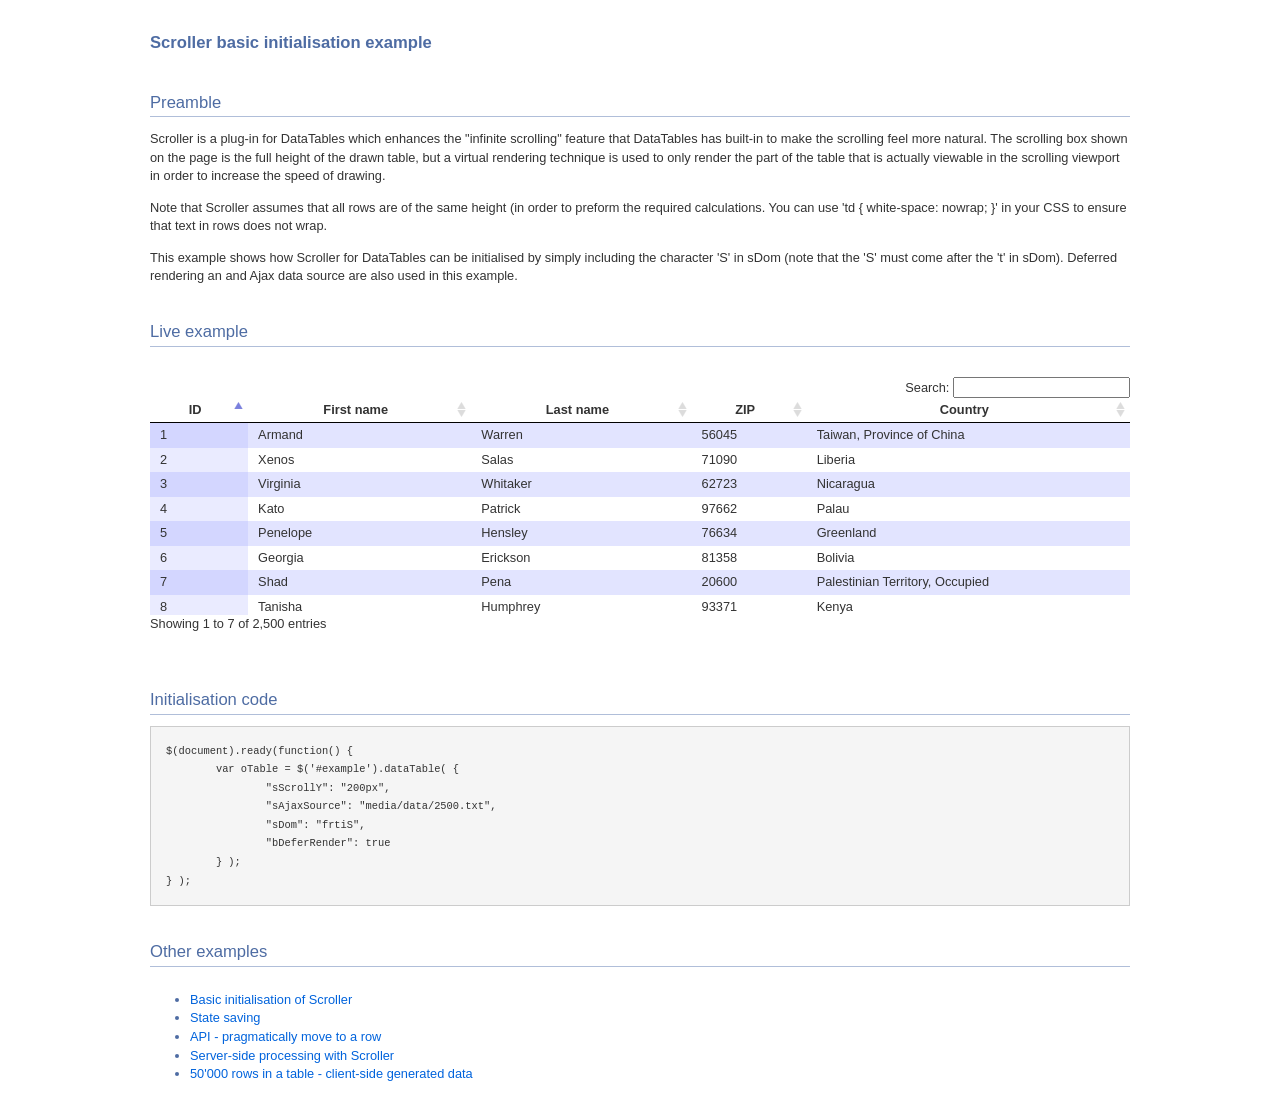
<file: Tools/ThumbnailCreator/DataTables/extras/Scroller/index.html>
<!DOCTYPE HTML PUBLIC "-//W3C//DTD HTML 4.01//EN" "http://www.w3.org/TR/html4/strict.dtd">
<html>
	<head>
		<meta http-equiv="content-type" content="text/html; charset=utf-8" />
		<link rel="shortcut icon" type="image/ico" href="http://www.datatables.net/favicon.ico" />
		
		<title>DataTables example</title>
		<style type="text/css">
			@import "../../media/css/demo_page.css";
			@import "../../media/css/demo_table.css";
			@import "media/css/dataTables.scroller.css";
		</style>
		<script type="text/javascript" language="javascript" src="../../media/js/jquery.js"></script>
		<script type="text/javascript" language="javascript" src="../../media/js/jquery.dataTables.js"></script>
		<script type="text/javascript" language="javascript" src="media/js/dataTables.scroller.js"></script>
		<script type="text/javascript" charset="utf-8">
			$(document).ready(function() {
				var oTable = $('#example').dataTable( {
					"sScrollY": "192px",
					"sAjaxSource": "media/data/2500.txt",
					"sDom": "frtiS",
					"bDeferRender": true
				} );
			} );
		</script>
	</head>
	<body id="dt_example">
		<div id="container" style="width:980px">
			<div class="full_width big">
				Scroller basic initialisation example
			</div>
			
			<h1>Preamble</h1>
			<p>Scroller is a plug-in for DataTables which enhances the "infinite scrolling" feature that DataTables has built-in to make the scrolling feel more natural. The scrolling box shown on the page is the full height of the drawn table, but a virtual rendering technique is used to only render the part of the table that is actually viewable in the scrolling viewport in order to increase the speed of drawing.</p>
			<p>Note that Scroller assumes that all rows are of the same height (in order to preform the required calculations. You can use 'td { white-space: nowrap; }' in your CSS to ensure that text in rows does not wrap.</p>
			<p>This example shows how Scroller for DataTables can be initialised by simply including the character 'S' in sDom (note that the 'S' must come after the 't' in sDom). Deferred rendering an and Ajax data source are also used in this example.</p>
			
			<h1>Live example</h1>
			<div id="demo">
<table cellpadding="0" cellspacing="0" border="0" class="display" id="example">
	<thead>
		<tr>
			<th>ID</th>
			<th>First name</th>
			<th>Last name</th>
			<th>ZIP</th>
			<th width="33%">Country</th>
		</tr>
	</thead>
</table>
			</div>
			<div class="spacer"></div>
			
			
			<h1>Initialisation code</h1>
			<pre>$(document).ready(function() {
	var oTable = $('#example').dataTable( {
		"sScrollY": "200px",
		"sAjaxSource": "media/data/2500.txt",
		"sDom": "frtiS",
		"bDeferRender": true
	} );
} );</pre>
			
			
			<h1>Other examples</h1>
			<div class="demo_links">
				<ul>
					<li><a href="index.html">Basic initialisation of Scroller</a></li>
					<li><a href="state_saving.html">State saving</a></li>
					<li><a href="api_scrolling.html">API - pragmatically move to a row</a></li>
					<li><a href="server-side_processing.html">Server-side processing with Scroller</a></li>
					<li><a href="large_js_source.html">50'000 rows in a table - client-side generated data</a></li>
				</ul>
			</div>
			
		</div>
	</body>
</html>
</file>
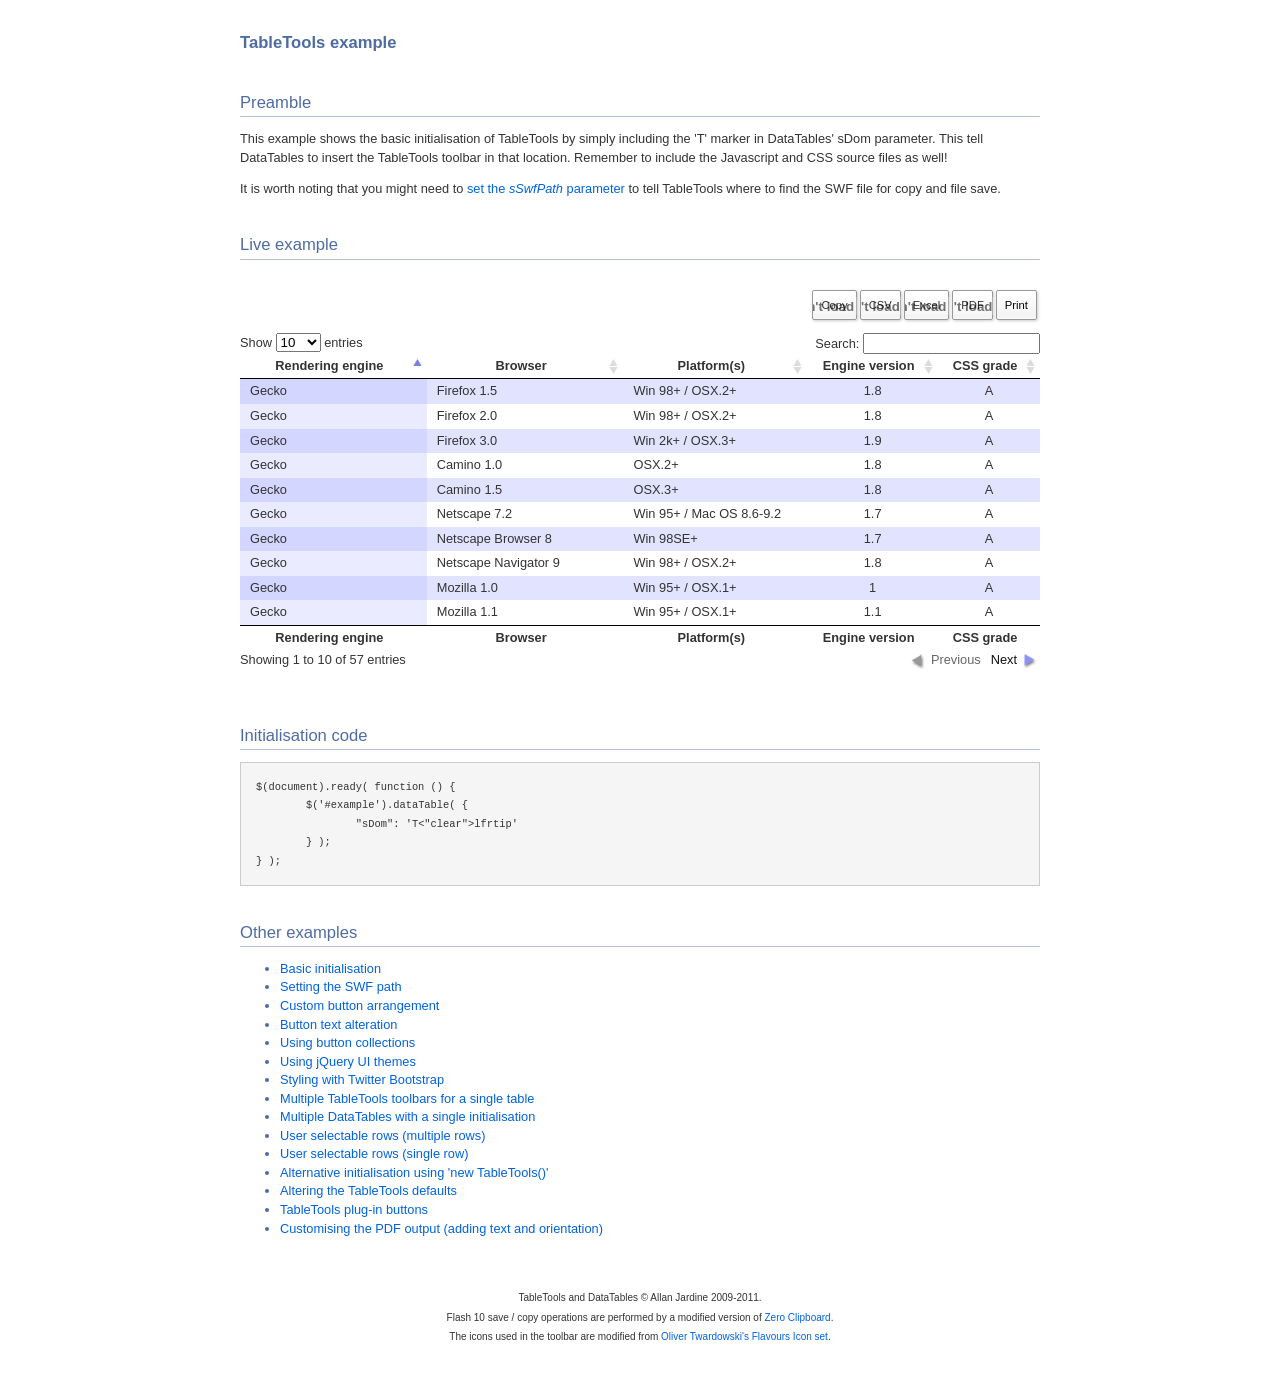
<file: Tools/ThumbnailCreator/DataTables/extras/TableTools/index.html>
<!DOCTYPE HTML PUBLIC "-//W3C//DTD HTML 4.01//EN" "http://www.w3.org/TR/html4/strict.dtd">
<html>
	<head>
		<meta http-equiv="content-type" content="text/html; charset=utf-8">
		<link rel="shortcut icon" type="image/ico" href="http://www.sprymedia.co.uk/media/images/favicon.ico">
		
		<title>TableTools example</title>
		<style type="text/css" title="currentStyle">
			@import "../../media/css/demo_page.css";
			@import "../../media/css/demo_table.css";
			@import "media/css/TableTools.css";
		</style>
		<script type="text/javascript" charset="utf-8" src="../../media/js/jquery.js"></script>
		<script type="text/javascript" charset="utf-8" src="../../media/js/jquery.dataTables.js"></script>
		<script type="text/javascript" charset="utf-8" src="media/js/ZeroClipboard.js"></script>
		<script type="text/javascript" charset="utf-8" src="media/js/TableTools.js"></script>
		<script type="text/javascript" charset="utf-8">
			$(document).ready( function () {
				$('#example').dataTable( {
					"sDom": 'T<"clear">lfrtip'
				} );
			} );
		</script>
	</head>
	<body id="dt_example">
		<div id="container">
			<div class="full_width big">
				TableTools example
			</div>
			
			<h1>Preamble</h1>
			<p>This example shows the basic initialisation of TableTools by simply including the 'T' marker in DataTables' sDom parameter. This tell DataTables to insert the TableTools toolbar in that location. Remember to include the Javascript and CSS source files as well!</p>
			<p>It is worth noting that you might need to <a href="swf_path.html">set the <i>sSwfPath</i> parameter</a> to tell TableTools where to find the SWF file for copy and file save.</p>
			
			<h1>Live example</h1>
			<div id="demo">
<table cellpadding="0" cellspacing="0" border="0" class="display" id="example">
	<thead>
		<tr>
			<th>Rendering engine</th>
			<th>Browser</th>
			<th>Platform(s)</th>
			<th>Engine version</th>
			<th>CSS grade</th>
		</tr>
	</thead>
	<tfoot>
		<tr>
			<th>Rendering engine</th>
			<th>Browser</th>
			<th>Platform(s)</th>
			<th>Engine version</th>
			<th>CSS grade</th>
		</tr>
	</tfoot>
	<tbody>
		<tr class="odd_gradeX">
			<td>Trident</td>
			<td>Internet Explorer 4.0</td>
			<td>Win 95+ (Entity: &amp;)</td>
			<td class="center">4</td>
			<td class="center">X</td>
		</tr>
		<tr class="even_gradeC">
			<td>Trident</td>
			<td>Internet Explorer 5.0</td>
			<td>Win 95+</td>
			<td class="center">5</td>
			<td class="center">C</td>
		</tr>
		<tr class="odd_gradeA">
			<td>Trident</td>
			<td>Internet Explorer 5.5</td>
			<td>Win 95+</td>
			<td class="center">5.5</td>
			<td class="center">A</td>
		</tr>
		<tr class="even_gradeA">
			<td>Trident</td>
			<td>Internet Explorer 6</td>
			<td>Win 98+</td>
			<td class="center">6</td>
			<td class="center">A</td>
		</tr>
		<tr class="odd_gradeA">
			<td>Trident</td>
			<td>Internet Explorer 7</td>
			<td>Win XP SP2+</td>
			<td class="center">7</td>
			<td class="center">A</td>
		</tr>
		<tr class="even_gradeA">
			<td>Trident</td>
			<td>AOL browser (AOL desktop)</td>
			<td>Win XP</td>
			<td class="center">6</td>
			<td class="center">A</td>
		</tr>
		<tr class="odd_gradeA">
			<td>Gecko (UTF-8: $¢€ היצוא)</td>
			<td>Firefox 1.0</td>
			<td>Win 98+ / OSX.2+</td>
			<td class="center">1.7</td>
			<td class="center">A</td>
		</tr>
		<tr class="even_gradeA">
			<td>Gecko</td>
			<td>Firefox 1.5</td>
			<td>Win 98+ / OSX.2+</td>
			<td class="center">1.8</td>
			<td class="center">A</td>
		</tr>
		<tr class="odd_gradeA">
			<td>Gecko</td>
			<td>Firefox 2.0</td>
			<td>Win 98+ / OSX.2+</td>
			<td class="center">1.8</td>
			<td class="center">A</td>
		</tr>
		<tr class="even_gradeA">
			<td>Gecko</td>
			<td>Firefox 3.0</td>
			<td>Win 2k+ / OSX.3+</td>
			<td class="center">1.9</td>
			<td class="center">A</td>
		</tr>
		<tr class="odd_gradeA">
			<td>Gecko</td>
			<td>Camino 1.0</td>
			<td>OSX.2+</td>
			<td class="center">1.8</td>
			<td class="center">A</td>
		</tr>
		<tr class="even_gradeA">
			<td>Gecko</td>
			<td>Camino 1.5</td>
			<td>OSX.3+</td>
			<td class="center">1.8</td>
			<td class="center">A</td>
		</tr>
		<tr class="odd_gradeA">
			<td>Gecko</td>
			<td>Netscape 7.2</td>
			<td>Win 95+ / Mac OS 8.6-9.2</td>
			<td class="center">1.7</td>
			<td class="center">A</td>
		</tr>
		<tr class="even_gradeA">
			<td>Gecko</td>
			<td>Netscape Browser 8</td>
			<td>Win 98SE+</td>
			<td class="center">1.7</td>
			<td class="center">A</td>
		</tr>
		<tr class="odd_gradeA">
			<td>Gecko</td>
			<td>Netscape Navigator 9</td>
			<td>Win 98+ / OSX.2+</td>
			<td class="center">1.8</td>
			<td class="center">A</td>
		</tr>
		<tr class="even_gradeA">
			<td>Gecko</td>
			<td>Mozilla 1.0</td>
			<td>Win 95+ / OSX.1+</td>
			<td class="center">1</td>
			<td class="center">A</td>
		</tr>
		<tr class="odd_gradeA">
			<td>Gecko</td>
			<td>Mozilla 1.1</td>
			<td>Win 95+ / OSX.1+</td>
			<td class="center">1.1</td>
			<td class="center">A</td>
		</tr>
		<tr class="even_gradeA">
			<td>Gecko</td>
			<td>Mozilla 1.2</td>
			<td>Win 95+ / OSX.1+</td>
			<td class="center">1.2</td>
			<td class="center">A</td>
		</tr>
		<tr class="odd_gradeA">
			<td>Gecko</td>
			<td>Mozilla 1.3</td>
			<td>Win 95+ / OSX.1+</td>
			<td class="center">1.3</td>
			<td class="center">A</td>
		</tr>
		<tr class="even_gradeA">
			<td>Gecko</td>
			<td>Mozilla 1.4</td>
			<td>Win 95+ / OSX.1+</td>
			<td class="center">1.4</td>
			<td class="center">A</td>
		</tr>
		<tr class="odd_gradeA">
			<td>Gecko</td>
			<td>Mozilla 1.5</td>
			<td>Win 95+ / OSX.1+</td>
			<td class="center">1.5</td>
			<td class="center">A</td>
		</tr>
		<tr class="even_gradeA">
			<td>Gecko</td>
			<td>Mozilla 1.6</td>
			<td>Win 95+ / OSX.1+</td>
			<td class="center">1.6</td>
			<td class="center">A</td>
		</tr>
		<tr class="odd_gradeA">
			<td>Gecko</td>
			<td>Mozilla 1.7</td>
			<td>Win 98+ / OSX.1+</td>
			<td class="center">1.7</td>
			<td class="center">A</td>
		</tr>
		<tr class="even_gradeA">
			<td>Gecko</td>
			<td>Mozilla 1.8</td>
			<td>Win 98+ / OSX.1+</td>
			<td class="center">1.8</td>
			<td class="center">A</td>
		</tr>
		<tr class="odd_gradeA">
			<td>Gecko</td>
			<td>Seamonkey 1.1</td>
			<td>Win 98+ / OSX.2+</td>
			<td class="center">1.8</td>
			<td class="center">A</td>
		</tr>
		<tr class="even_gradeA">
			<td>Gecko</td>
			<td>Epiphany 2.20</td>
			<td>Gnome</td>
			<td class="center">1.8</td>
			<td class="center">A</td>
		</tr>
		<tr class="odd_gradeA">
			<td>Webkit</td>
			<td>Safari 1.2</td>
			<td>OSX.3</td>
			<td class="center">125.5</td>
			<td class="center">A</td>
		</tr>
		<tr class="even_gradeA">
			<td>Webkit</td>
			<td>Safari 1.3</td>
			<td>OSX.3</td>
			<td class="center">312.8</td>
			<td class="center">A</td>
		</tr>
		<tr class="odd_gradeA">
			<td>Webkit</td>
			<td>Safari 2.0</td>
			<td>OSX.4+</td>
			<td class="center">419.3</td>
			<td class="center">A</td>
		</tr>
		<tr class="even_gradeA">
			<td>Webkit</td>
			<td>Safari 3.0</td>
			<td>OSX.4+</td>
			<td class="center">522.1</td>
			<td class="center">A</td>
		</tr>
		<tr class="odd_gradeA">
			<td>Webkit</td>
			<td>OmniWeb 5.5</td>
			<td>OSX.4+</td>
			<td class="center">420</td>
			<td class="center">A</td>
		</tr>
		<tr class="even_gradeA">
			<td>Webkit</td>
			<td>iPod Touch / iPhone</td>
			<td>iPod</td>
			<td class="center">420.1</td>
			<td class="center">A</td>
		</tr>
		<tr class="odd_gradeA">
			<td>Webkit</td>
			<td>S60</td>
			<td>S60</td>
			<td class="center">413</td>
			<td class="center">A</td>
		</tr>
		<tr class="even_gradeA">
			<td>Presto</td>
			<td>Opera 7.0</td>
			<td>Win 95+ / OSX.1+</td>
			<td class="center">-</td>
			<td class="center">A</td>
		</tr>
		<tr class="odd_gradeA">
			<td>Presto</td>
			<td>Opera 7.5</td>
			<td>Win 95+ / OSX.2+</td>
			<td class="center">-</td>
			<td class="center">A</td>
		</tr>
		<tr class="even_gradeA">
			<td>Presto</td>
			<td>Opera 8.0</td>
			<td>Win 95+ / OSX.2+</td>
			<td class="center">-</td>
			<td class="center">A</td>
		</tr>
		<tr class="odd_gradeA">
			<td>Presto</td>
			<td>Opera 8.5</td>
			<td>Win 95+ / OSX.2+</td>
			<td class="center">-</td>
			<td class="center">A</td>
		</tr>
		<tr class="even_gradeA">
			<td>Presto</td>
			<td>Opera 9.0</td>
			<td>Win 95+ / OSX.3+</td>
			<td class="center">-</td>
			<td class="center">A</td>
		</tr>
		<tr class="odd_gradeA">
			<td>Presto</td>
			<td>Opera 9.2</td>
			<td>Win 88+ / OSX.3+</td>
			<td class="center">-</td>
			<td class="center">A</td>
		</tr>
		<tr class="even_gradeA">
			<td>Presto</td>
			<td>Opera 9.5</td>
			<td>Win 88+ / OSX.3+</td>
			<td class="center">-</td>
			<td class="center">A</td>
		</tr>
		<tr class="odd_gradeA">
			<td>Presto</td>
			<td>Opera for Wii</td>
			<td>Wii</td>
			<td class="center">-</td>
			<td class="center">A</td>
		</tr>
		<tr class="even_gradeA">
			<td>Presto</td>
			<td>Nokia N800</td>
			<td>N800</td>
			<td class="center">-</td>
			<td class="center">A</td>
		</tr>
		<tr class="odd_gradeA">
			<td>Presto</td>
			<td>Nintendo DS browser</td>
			<td>Nintendo DS</td>
			<td class="center">8.5</td>
			<td class="center">C/A<sup>1</sup></td>
		</tr>
		<tr class="even_gradeC">
			<td>KHTML</td>
			<td>Konqureror 3.1</td>
			<td>KDE 3.1</td>
			<td class="center">3.1</td>
			<td class="center">C</td>
		</tr>
		<tr class="odd_gradeA">
			<td>KHTML</td>
			<td>Konqureror 3.3</td>
			<td>KDE 3.3</td>
			<td class="center">3.3</td>
			<td class="center">A</td>
		</tr>
		<tr class="even_gradeA">
			<td>KHTML</td>
			<td>Konqureror 3.5</td>
			<td>KDE 3.5</td>
			<td class="center">3.5</td>
			<td class="center">A</td>
		</tr>
		<tr class="odd_gradeX">
			<td>Tasman</td>
			<td>Internet Explorer 4.5</td>
			<td>Mac OS 8-9</td>
			<td class="center">-</td>
			<td class="center">X</td>
		</tr>
		<tr class="even_gradeC">
			<td>Tasman</td>
			<td>Internet Explorer 5.1</td>
			<td>Mac OS 7.6-9</td>
			<td class="center">1</td>
			<td class="center">C</td>
		</tr>
		<tr class="odd_gradeC">
			<td>Tasman</td>
			<td>Internet Explorer 5.2</td>
			<td>Mac OS 8-X</td>
			<td class="center">1</td>
			<td class="center">C</td>
		</tr>
		<tr class="even_gradeA">
			<td>Misc</td>
			<td>NetFront 3.1</td>
			<td>Embedded devices</td>
			<td class="center">-</td>
			<td class="center">C</td>
		</tr>
		<tr class="odd_gradeA">
			<td>Misc</td>
			<td>NetFront 3.4</td>
			<td>Embedded devices</td>
			<td class="center">-</td>
			<td class="center">A</td>
		</tr>
		<tr class="even_gradeX">
			<td>Misc</td>
			<td>Dillo 0.8</td>
			<td>Embedded devices</td>
			<td class="center">-</td>
			<td class="center">X</td>
		</tr>
		<tr class="odd_gradeX">
			<td>Misc</td>
			<td>Links</td>
			<td>Text only</td>
			<td class="center">-</td>
			<td class="center">X</td>
		</tr>
		<tr class="even_gradeX">
			<td>Misc</td>
			<td>Lynx</td>
			<td>Text only</td>
			<td class="center">-</td>
			<td class="center">X</td>
		</tr>
		<tr class="odd_gradeC">
			<td>Misc</td>
			<td>IE Mobile</td>
			<td>Windows Mobile 6</td>
			<td class="center">-</td>
			<td class="center">C</td>
		</tr>
		<tr class="even_gradeC">
			<td>Misc</td>
			<td>PSP browser</td>
			<td>PSP</td>
			<td class="center">-</td>
			<td class="center">C</td>
		</tr>
		<tr class="odd_gradeU">
			<td>Other browsers</td>
			<td>All others</td>
			<td>-</td>
			<td class="center">-</td>
			<td class="center">U</td>
		</tr>
	</tbody>
</table>
			</div>
			<div class="spacer"></div>
			
			
			<h1>Initialisation code</h1>
			<pre>$(document).ready( function () {
	$('#example').dataTable( {
		"sDom": 'T&lt;"clear"&gt;lfrtip'
	} );
} );</pre>


			<h1>Other examples</h1>
			<ul>
				<li><a href="index.html">Basic initialisation</a></li>
				<li><a href="swf_path.html">Setting the SWF path</a></li>
				<li><a href="alter_buttons.html">Custom button arrangement</a></li>
				<li><a href="button_text.html">Button text alteration</a></li>
				<li><a href="collection.html">Using button collections</a></li>
				<li><a href="theme.html">Using jQuery UI themes</a></li>
				<li><a href="bootstrap.html">Styling with Twitter Bootstrap</a></li>
				<li><a href="multi_instance.html">Multiple TableTools toolbars for a single table</a></li>
				<li><a href="multiple_tables.html">Multiple DataTables with a single initialisation</a></li>
				<li><a href="select_multi.html">User selectable rows (multiple rows)</a></li>
				<li><a href="select_single.html">User selectable rows (single row)</a></li>
				<li><a href="alt_init.html">Alternative initialisation using 'new TableTools()'</a></li>
				<li><a href="defaults.html">Altering the TableTools defaults</a></li>
				<li><a href="plug-in.html">TableTools plug-in buttons</a></li>
				<li><a href="pdf_message.html">Customising the PDF output (adding text and orientation)</a></li>
			</ul>
			
			
			<div id="footer" style="text-align:center;">
				<span style="font-size:10px;">
					TableTools and DataTables &copy; Allan Jardine 2009-2011.<br>
					Flash 10 save / copy operations are performed by a modified version of <a href="http://code.google.com/p/zeroclipboard/">Zero Clipboard</a>.<br>
					The icons used in the toolbar are modified from <a href="http://www.addictedtocoffee.de/">Oliver Twardowski's</a> <a href="http://www.smashingmagazine.com/2009/05/20/flavour-extended-the-ultimate-icon-set-for-web-designers/">Flavours Icon set</a>.
				</span>
			</div>
		</div>
	</body>
</html>
</file>
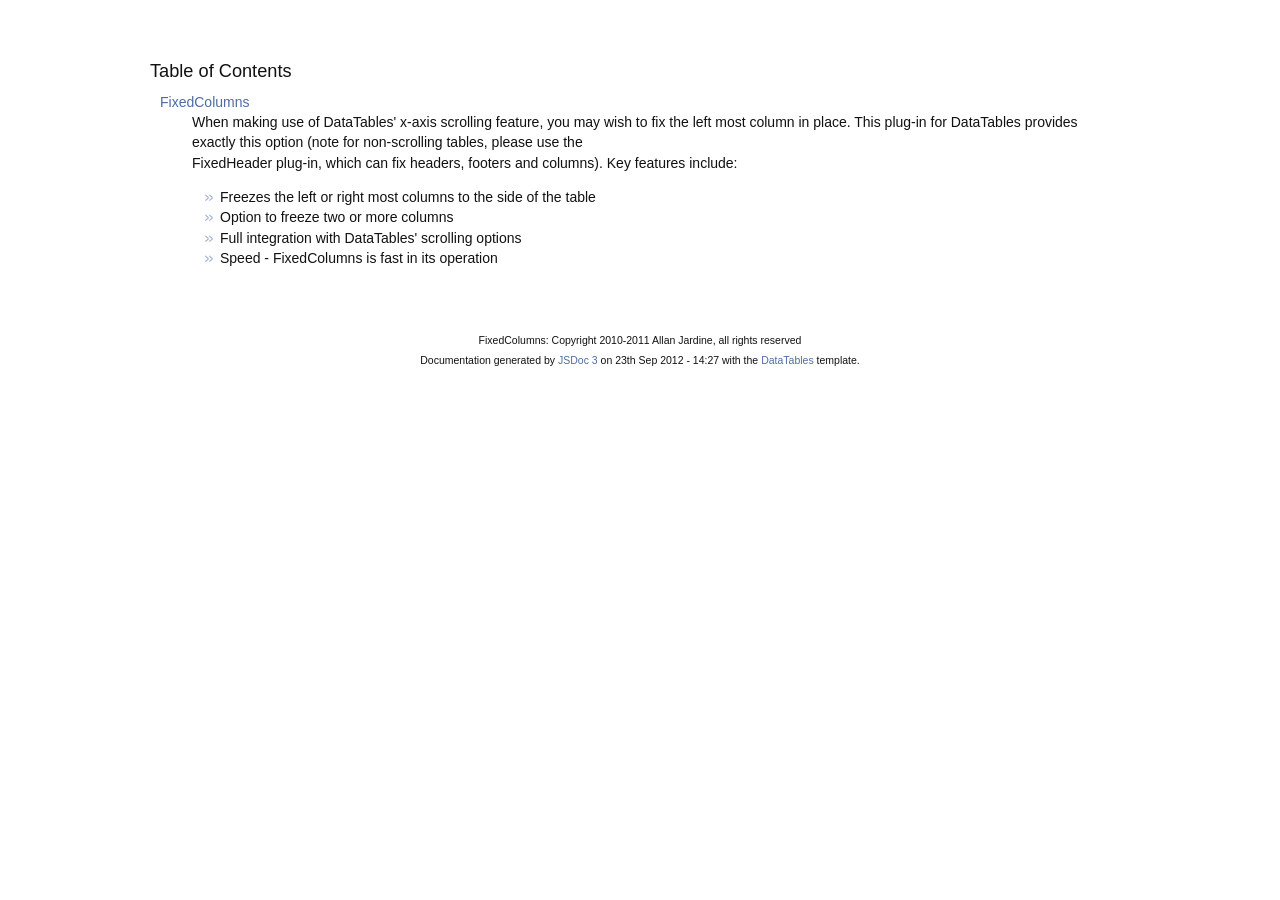
<file: Tools/ThumbnailCreator/DataTables/extras/FixedColumns/docs/index.html>
<!DOCTYPE HTML PUBLIC "-//W3C//DTD HTML 4.01//EN" "http://www.w3.org/TR/html4/strict.dtd">
<html>
	<head>
		<meta http-equiv="Content-type" content="text/html; charset=utf-8">
		<title>Table of Contents - documentation</title>
  
		<style type="text/css" media="screen">
			@import "media/css/doc.css";
			@import "media/css/shCore.css";
			@import "media/css/shThemeDataTables.css";
		</style>
	
		<script type="text/javascript" src="media/js/shCore.js"></script>
		<script type="text/javascript" src="media/js/shBrushJScript.js"></script>
		<script type="text/javascript" src="media/js/jquery.js"></script>
		<script type="text/javascript" src="media/js/doc.js"></script>
	</head>
	<body>
		<div class="fw_container">
			<a name="top"></a>
			<div class="fw_header">
			</div>

			<div class="fw_content">
				<h3 class="subsection-title">Table of Contents</h3>
				<dl>
					<dt><a href="FixedColumns.html">FixedColumns</a></dt><dd><p>When making use of DataTables' x-axis scrolling feature, you may wish to 
fix the left most column in place. This plug-in for DataTables provides 
exactly this option (note for non-scrolling tables, please use the <br />
FixedHeader plug-in, which can fix headers, footers and columns). Key 
features include:
  <ul class="limit_length">
    <li>Freezes the left or right most columns to the side of the table</li>
    <li>Option to freeze two or more columns</li>
    <li>Full integration with DataTables' scrolling options</li>
    <li>Speed - FixedColumns is fast in its operation</li>
  </ul></p></dd>
				</dl>
   			</div>
		</div>

		<div class="fw_footer">
			FixedColumns: Copyright 2010-2011 Allan Jardine, all rights reserved<br>

			Documentation generated by <a href="https://github.com/micmath/JSDoc">JSDoc 3</a> on
			23th Sep 2012 - 14:27
			with the <a href="http://datatables.net/">DataTables</a> template.
		</div>
	</body>
</html>
</file>
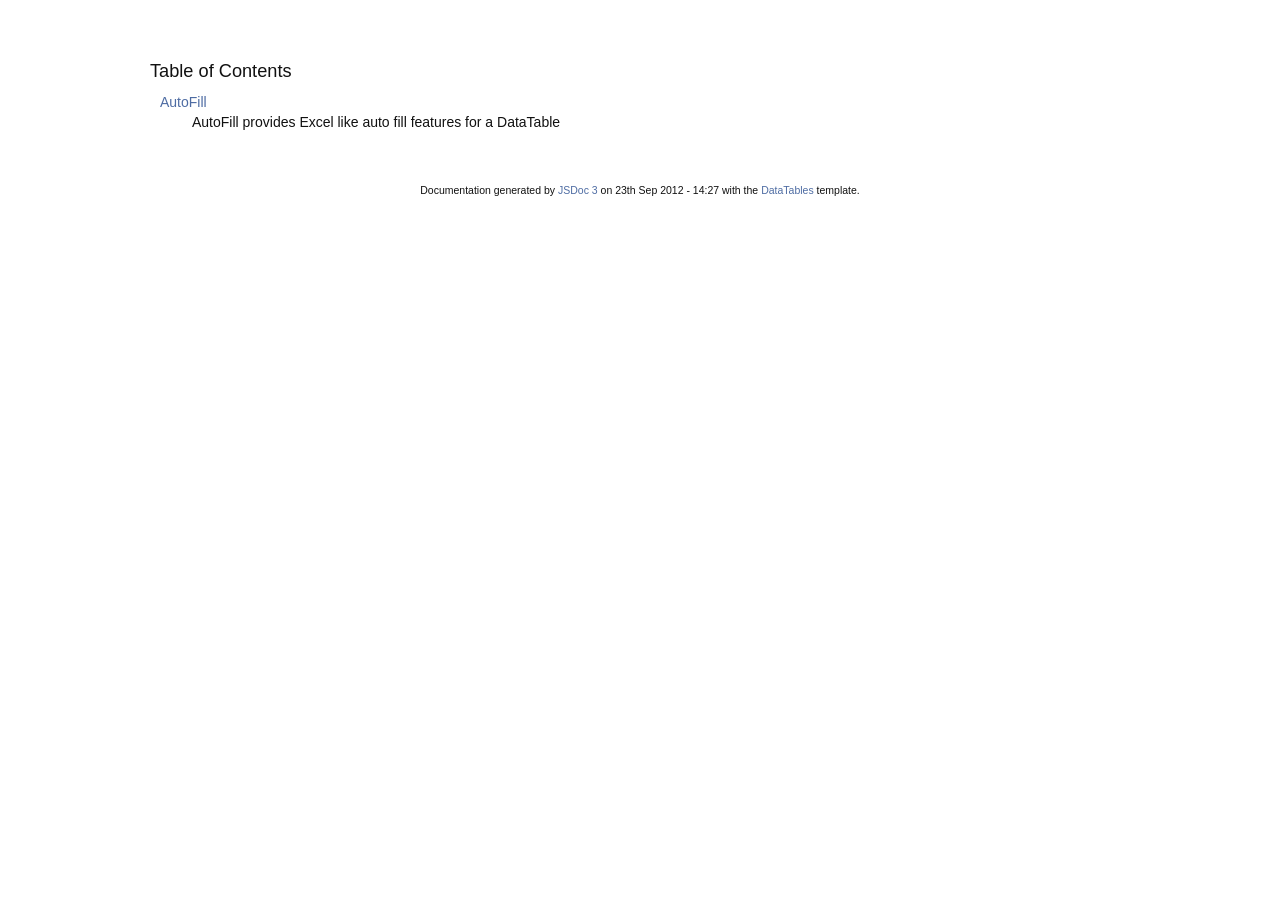
<file: Tools/ThumbnailCreator/DataTables/extras/AutoFill/media/docs/index.html>
<!DOCTYPE HTML PUBLIC "-//W3C//DTD HTML 4.01//EN" "http://www.w3.org/TR/html4/strict.dtd">
<html>
	<head>
		<meta http-equiv="Content-type" content="text/html; charset=utf-8">
		<title>Table of Contents - documentation</title>
  
		<style type="text/css" media="screen">
			@import "media/css/doc.css";
			@import "media/css/shCore.css";
			@import "media/css/shThemeDataTables.css";
		</style>
	
		<script type="text/javascript" src="media/js/shCore.js"></script>
		<script type="text/javascript" src="media/js/shBrushJScript.js"></script>
		<script type="text/javascript" src="media/js/jquery.js"></script>
		<script type="text/javascript" src="media/js/doc.js"></script>
	</head>
	<body>
		<div class="fw_container">
			<a name="top"></a>
			<div class="fw_header">
			</div>

			<div class="fw_content">
				<h3 class="subsection-title">Table of Contents</h3>
				<dl>
					<dt><a href="AutoFill.html">AutoFill</a></dt><dd><p>AutoFill provides Excel like auto fill features for a DataTable</p></dd>
				</dl>
   			</div>
		</div>

		<div class="fw_footer">
			

			Documentation generated by <a href="https://github.com/micmath/JSDoc">JSDoc 3</a> on
			23th Sep 2012 - 14:27
			with the <a href="http://datatables.net/">DataTables</a> template.
		</div>
	</body>
</html>
</file>
